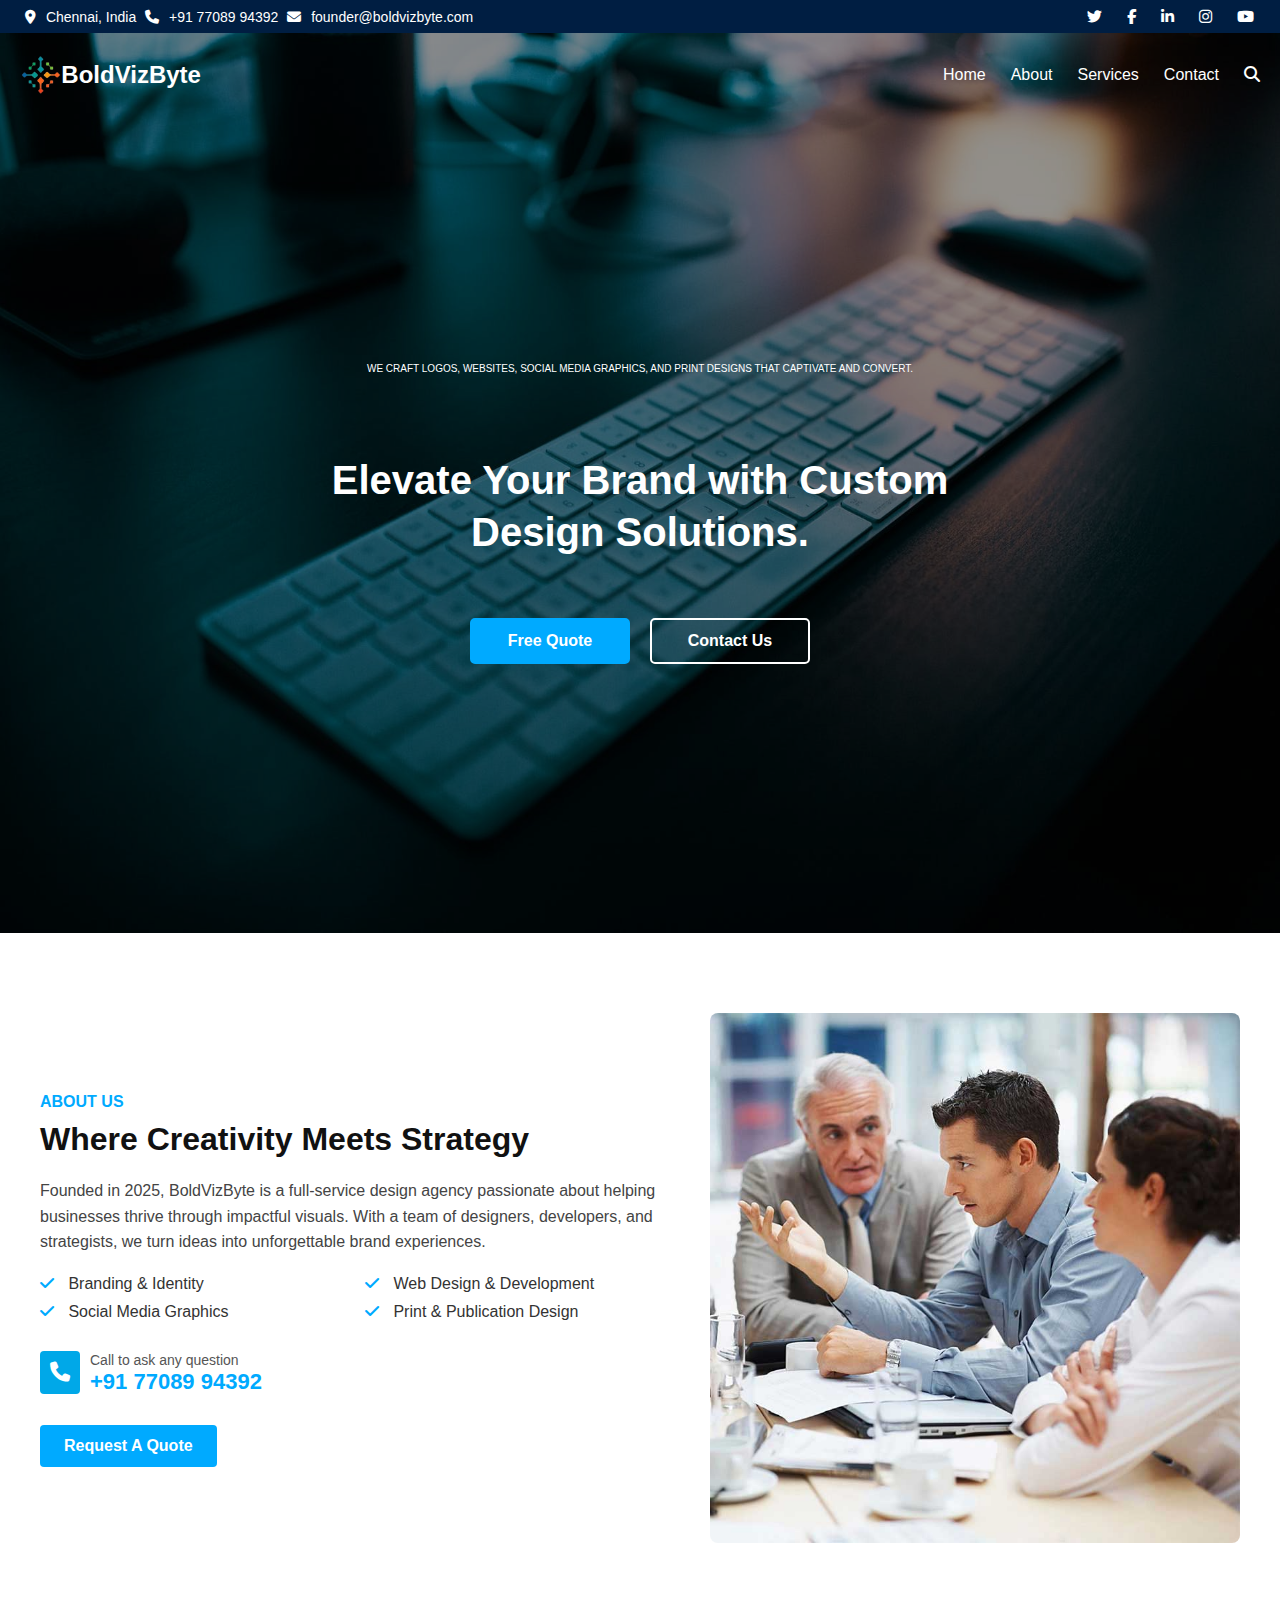
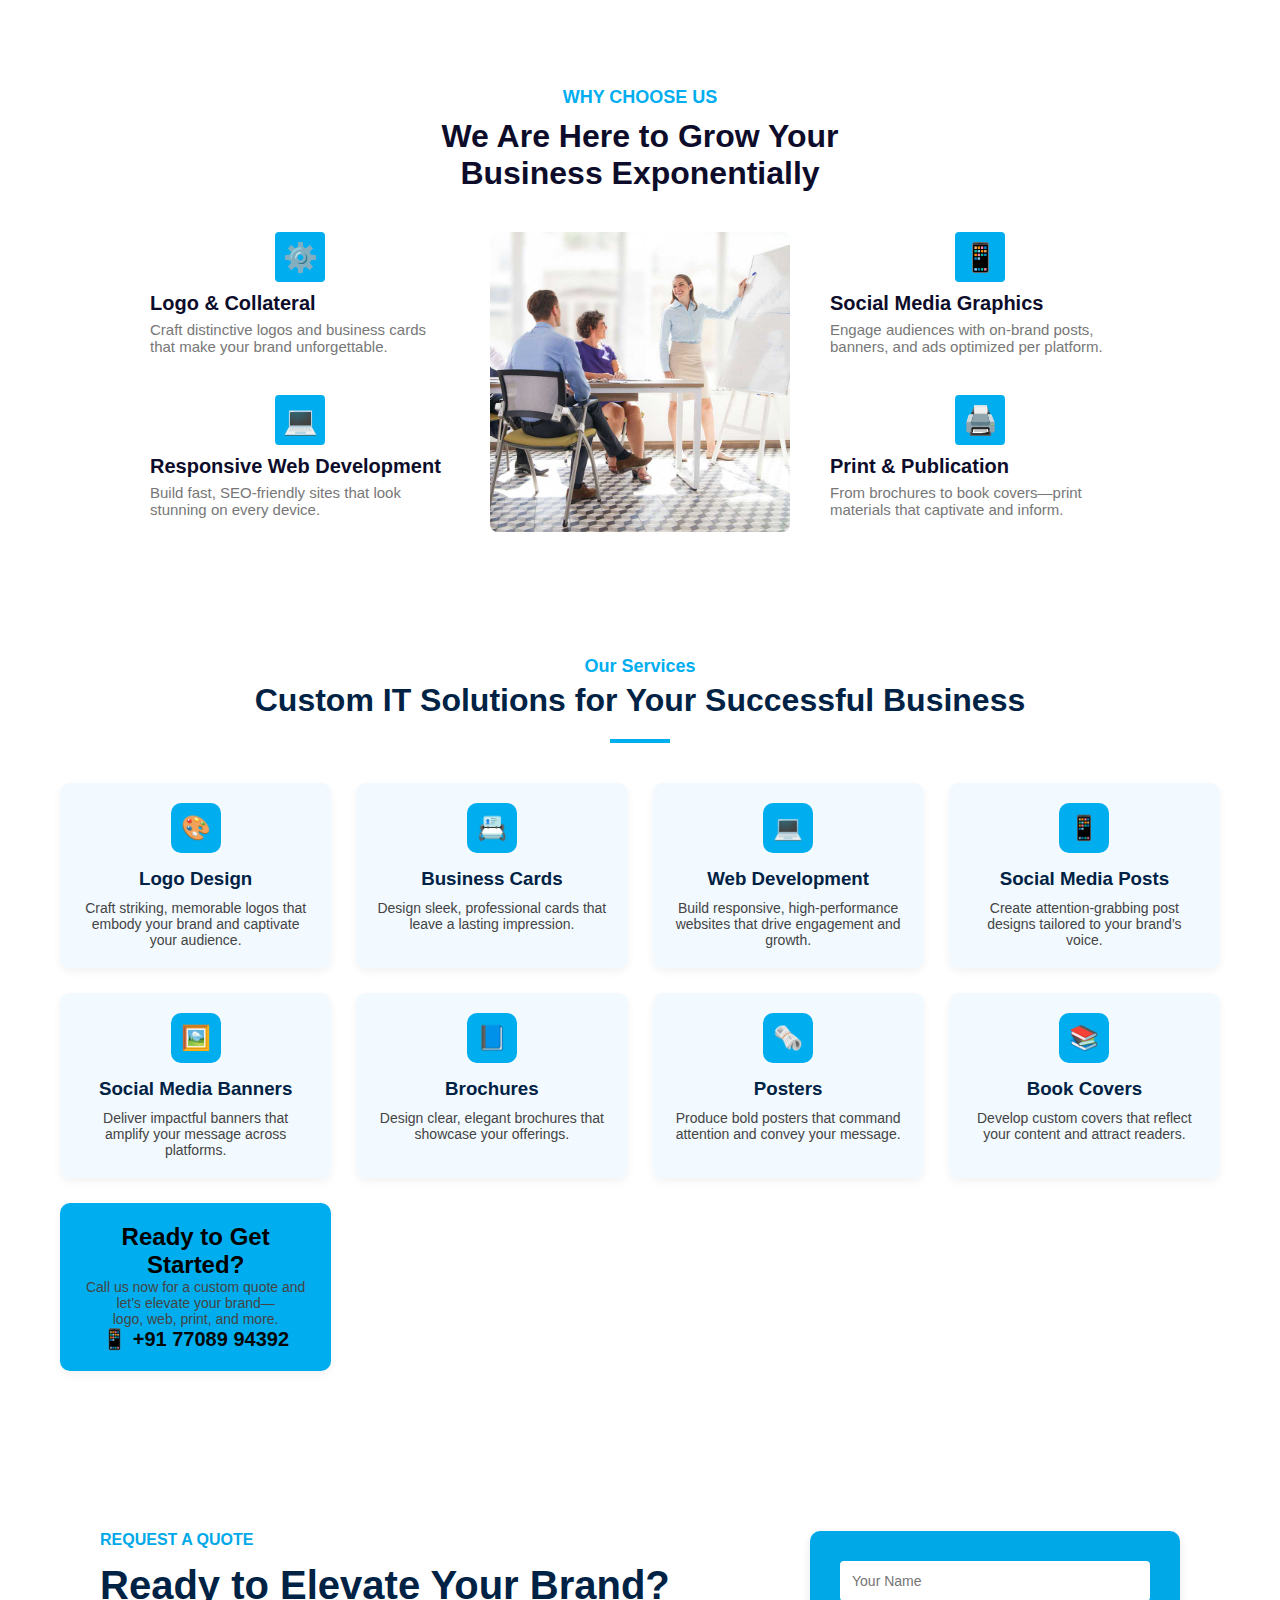
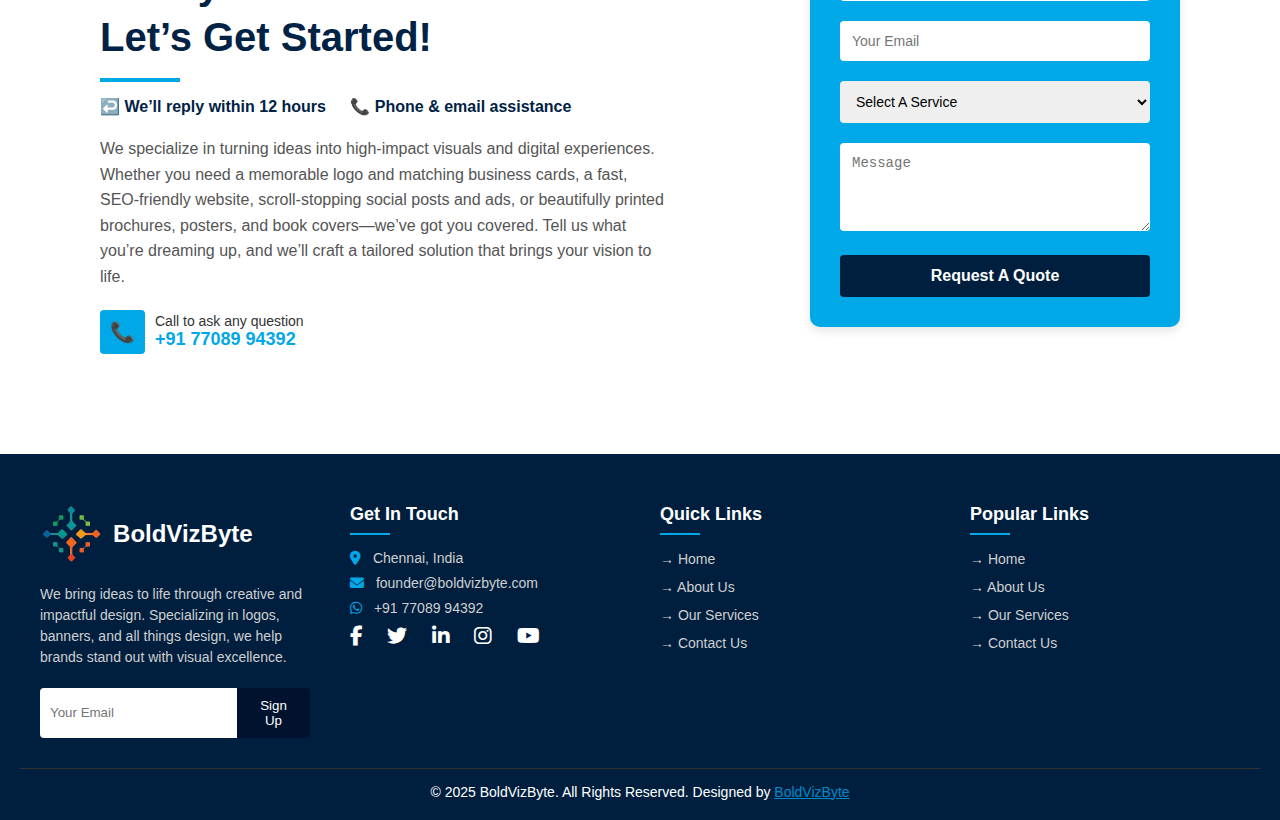
<file: index.html>
<!DOCTYPE html>
<html lang="en">
<head>
  <meta charset="UTF-8" />
  <meta name="viewport" content="width=device-width, initial-scale=1"/>
  <meta name="Description" content="BoldVizByte provides industry-leading services with unmatched reliability and speed.">
  <title>BoldVizByte</title>
  <link href="img/loga.png" rel="icon">
  <!-- ✅ Font Awesome 6.5 (IMPORTANT) -->
  <link
    rel="stylesheet"
    href="https://cdnjs.cloudflare.com/ajax/libs/font-awesome/6.5.0/css/all.min.css"
    integrity="sha512-...your-optional-integrity..."
    crossorigin="anonymous"
    referrerpolicy="no-referrer"/>
  <link rel="stylesheet" href="index.css" />
  <link rel="stylesheet" href="https://cdnjs.cloudflare.com/ajax/libs/font-awesome/6.5.0/css/all.min.css" />
</head>
<body>
   
  <!-- Top Bar -->
  <div class="top-bar">
    <div class="top-left">
      <i class="fas fa-location-dot"></i> Chennai, India
      <i class="fas fa-phone"></i> +91 77089 94392
      <i class="fas fa-envelope"></i> founder@boldvizbyte.com
    </div>
    <div class="top-right">
      <a href="https://x.com/BoldVizByte?t=RuZWxS5YesqXm-O5qP2ucQ&s=08"><i class="fab fa-twitter"></i></a>
      <a href="https://www.facebook.com/share/15r9r3G6kS/"><i class="fab fa-facebook-f"></i></a>
      <a href="https://www.linkedin.com/company/micheal-s-creative-tech/"><i class="fab fa-linkedin-in"></i></a>
      <a href="https://www.instagram.com/boldvizbyte?igsh=MWF0bnNwYmVlbWlucw=="><i class="fab fa-instagram"></i></a>
      <a href="https://youtube.com/@boldvizbyte?si=FScuJ86vWItqKs0m"><i class="fab fa-youtube"></i></a>
    </div>
  </div>
  <!-- Top Bar End -->

  <!-- Navbar -->
<nav class="navbar">
  <div class="logo">
    <img src="img/loga.png" alt="BoldVizByte Logo" />
    <span>BoldVizByte</span>
  </div>

  <div class="hamburger" id="hamburger" onclick="openMenu()">
    <span></span>
    <span></span>
    <span></span>
  </div>

  <div class="nav-links" id="navLinks">
    <div class="close-btn" onclick="closeMenu()">&times;</div>
    <a href="index.html">Home</a>
    <a href="about.html">About</a>
    <a href="service.html">Services</a>
    <a href="contact.html">Contact</a>
    <a href="#"><i class="fas fa-search"></i></a>
  </div>
</nav>
  
<script>
  function openMenu() {
    document.getElementById("navLinks").classList.add("show");
    document.getElementById("hamburger").classList.add("hide");
    // Prevent scrolling when the menu is open
    document.body.style.overflow = "hidden"; 
  }

  function closeMenu() {
    document.getElementById("navLinks").classList.remove("show");
    document.getElementById("hamburger").classList.remove("hide");
    // Re-enable scrolling when the menu is closed
    document.body.style.overflow = "auto"; 
  }
</script>

  <!-- Hero Section -->
  <header class="hero-section">
    <a href="index.html"></a>
    <div class="overlay"></div>
    <div class="hero-content">
      <p>WE CRAFT LOGOS, WEBSITES, SOCIAL MEDIA GRAPHICS, AND PRINT DESIGNS THAT CAPTIVATE AND CONVERT.</p>
      <h1>Elevate Your Brand with Custom Design Solutions.</h1>
      <div class="hero-buttons">
  <a href="quote.html" class="btn custom-btn">Free Quote</a>
  <a href="contact.html" class="btn custom-btn outline">Contact Us</a>
</div>
    </div>
  </header>
  <!--Hero section End-->

  <!--About section-->
  <section id="about" class="about-section">
  <div class="container">
    <div class="about-content">
      <div class="about-text">
        <h4>ABOUT US</h4>
        <h2>Where Creativity Meets Strategy</h2>
        <p>
          Founded in 2025, BoldVizByte is a full-service design agency passionate about helping businesses thrive through impactful visuals. With a team of designers, developers, and strategists, we turn ideas into unforgettable brand experiences.
        </p>
        <ul class="services-list">
          <li><i class="fas fa-check"></i> Branding & Identity</li>
          <li><i class="fas fa-check"></i> Web Design & Development</li>
          <li><i class="fas fa-check"></i> Social Media Graphics</li>
          <li><i class="fas fa-check"></i> Print & Publication Design</li>
        </ul>
        <div class="call-box">
          <div class="phone-icon">
            <i class="fas fa-phone"></i>
          </div>
          <div class="call-text">
            <span>Call to ask any question</span>
            <h3>+91 77089 94392</h3>
          </div>
        </div>
        <a href="quote.html" class="btn primary">Request A Quote</a>
      </div>
      <div class="about-image">
        <img src="img/about.jpg" alt="Team Discussion" />
      </div>
    </div>
  </div>
</section>
<!--About section End-->

<!--Feature section-->
<section class="why-choose-us">
    <h4 class="section-subtitle">WHY CHOOSE US</h4>
    <h1 class="section-title">We Are Here to Grow Your<br>Business Exponentially</h1>
    <div class="services-container">
      <div class="services-left">
        <div class="service-card">
          <div class="icon">⚙️</div>
          <h3>Logo & Collateral</h3>
          <p>Craft distinctive logos and business cards that make your brand unforgettable.</p>
        </div>
        <div class="service-card">
          <div class="icon">💻</div>
          <h3>Responsive Web Development</h3>
          <p>Build fast, SEO-friendly sites that look stunning on every device.</p>
        </div>
      </div>
      <div class="services-image">
        <img src="img/feature.jpg" alt="Team meeting">
      </div>
      <div class="services-right">
        <div class="service-card">
          <div class="icon">📱</div>
          <h3>Social Media Graphics</h3>
          <p>Engage audiences with on-brand posts, banners, and ads optimized per platform.</p>
        </div>
        <div class="service-card">
          <div class="icon">🖨️</div>
          <h3>Print & Publication</h3>
          <p>From brochures to book covers—print materials that captivate and inform.</p>
        </div>
      </div>
    </div>
  </section>
  <!--feature section End-->

  <!--Service section-->
<div class="full-wrapper">
    <h4 class="subtitle">Our Services</h4>
    <h1 class="title">Custom IT Solutions for Your Successful Business</h1>
    <div class="divider"></div>

    <div class="service-grid">
      <div class="service-box">
        <div class="icon">🎨</div>
        <h3>Logo Design</h3>
        <p>Craft striking, memorable logos that embody your brand and captivate your audience.</p>
      </div>
      <!--<div class="service-box">
        <div class="icon">💻</div>
        <h3>Web Development</h3>
        <p>Build responsive, high-performance websites that drive engagement and growth.</p>
      </div>-->
      <div class="service-box">
        <div class="icon">📇</div>
        <h3>Business Cards</h3>
        <p>Design sleek, professional cards that leave a lasting impression.</p>
      </div>
      <!--<div class="service-box">
        <div class="icon">🖨️</div>
        <h3>Print & Publication</h3>
        <p>From brochures to book covers—print materials that captivate and inform.</p>
      </div>-->
      <div class="service-box">
        <div class="icon">💻</div>
        <h3>Web Development</h3>
        <p>Build responsive, high-performance websites that drive engagement and growth.</p>
      </div>
      <div class="service-box">
        <div class="icon">📱</div>
        <h3>Social Media Posts</h3>
        <p>Create attention-grabbing post designs tailored to your brand’s voice.</p>
      </div>
      <div class="service-box">
        <div class="icon">🖼️</div>
        <h3>Social Media Banners</h3>
        <p>Deliver impactful banners that amplify your message across platforms.</p>
      </div>
      <div class="service-box">
        <div class="icon">📘</div>
        <h3>Brochures</h3>
        <p>Design clear, elegant brochures that showcase your offerings.</p>
      </div>
      <div class="service-box">
        <div class="icon">🗞️</div>
        <h3>Posters</h3>
        <p>Produce bold posters that command attention and convey your message.</p>
      </div>
      <div class="service-box">
        <div class="icon">📚</div>
        <h3>Book Covers</h3>
        <p>Develop custom covers that reflect your content and attract readers.</p>
      </div>
      <div class="cta-box">
        <h2>Ready to Get Started?</h2>
        <p>Call us now for a custom quote and let’s elevate your brand—<br>
        logo, web, print, and more.</p>
        <p class="phone">
          <a href="https://wa.me/917708994392" target="_blank">📱 +91 77089 94392</a>
        </p>
      </div>
    </div>
  </div>
  <!--Service section End-->

  <!--quote section-->
<section class="quote-section">
  <div class="quote-left">
    <h4 class="quote-subtitle">REQUEST A QUOTE</h4>
    <h2 class="quote-title">Ready to Elevate Your Brand? Let’s Get Started!</h2>
    <div class="quote-divider"></div>

    <div class="quote-highlights">
      <span>↩️ We’ll reply within 12 hours</span>
      <span>📞 Phone & email assistance</span>
    </div>

    <p class="quote-description">
      We specialize in turning ideas into high-impact visuals and digital experiences. Whether you need a memorable logo and matching business cards, a fast, SEO-friendly website, scroll-stopping social posts and ads, or beautifully printed brochures, posters, and book covers—we’ve got you covered. Tell us what you’re dreaming up, and we’ll craft a tailored solution that brings your vision to life.
    </p>

    <div class="quote-contact">
      <div class="phone-icon">📞</div>
      <div>
        <p>Call to ask any question</p>
        <a href="https://wa.me/917708994392" target="_blank">+91 77089 94392</a>
      </div>
    </div>
  </div>

  <div class="quote-form-box">
    <form class="quote-form">
      <input type="text" placeholder="Your Name" required />
      <input type="email" placeholder="Your Email" required />
      <select required>
        <option value="" disabled selected>Select A Service</option>
        <option>Logo Design</option>
        <option>Business Cards</option>
        <option>Web Development</option>
        <option>Social Media Posts</option>
        <option>Social Media Banners</option>
        <option>Brochures</option>
        <option>Posters</option>
        <option>Book Covers</option>
      </select>
      <textarea rows="4" placeholder="Message" required></textarea>
      <button type="submit">Request A Quote</button>
    </form>
  </div>
</section>
<!--Quote section End-->

<!--Footer Section-->
<footer class="footer">
  <div class="footer-container">
    <!-- Logo & Description -->
    <div class="footer-column">
      <div class="footer-logo">
        <img src="img/loga.png" alt="BoldVizByte Logo" />
      <span>BoldVizByte</span>
      </div>
      <p class="footer-description">
        We bring ideas to life through creative and impactful design. Specializing in logos, banners, and all things design, we help brands stand out with visual excellence.
      </p>
      <div class="footer-subscribe">
        <input type="email" placeholder="Your Email" />
        <button>Sign Up</button>
      </div>
    </div>

    <!-- Get in Touch -->
    <div class="footer-column">
      <h4>Get In Touch</h4>
      <hr />
      <p><i class="fas fa-map-marker-alt"></i> Chennai, India</p>
      <p><i class="fas fa-envelope"></i> founder@boldvizbyte.com</p>
      <p>
        <i class="fab fa-whatsapp"></i>
        <a href="https://wa.me/917708994392" target="_blank">+91 77089 94392</a>
      </p>
      <div class="footer-social">
        <a href="https://www.facebook.com/share/15r9r3G6kS/"><i class="fab fa-facebook-f"></i></a>
        <a href="https://x.com/BoldVizByte?t=RuZWxS5YesqXm-O5qP2ucQ&s=08"><i class="fab fa-twitter"></i></a>
        <a href="https://www.linkedin.com/company/micheal-s-creative-tech/"><i class="fab fa-linkedin-in"></i></a>
        <a href="https://www.instagram.com/boldvizbyte?igsh=MWF0bnNwYmVlbWlucw=="><i class="fab fa-instagram"></i></a>
        <a href="https://youtube.com/@boldvizbyte?si=FScuJ86vWItqKs0m"><i class="fab fa-youtube"></i></a>
      </div>
    </div>

    <!-- Quick Links -->
    <div class="footer-column">
      <h4>Quick Links</h4>
      <hr />
      <ul>
        <li><a href="index.html">→ Home</a></li>
        <li><a href="about.html">→ About Us</a></li>
        <li><a href="service.html">→ Our Services</a></li>
        <li><a href="contact.html">→ Contact Us</a></li>
      </ul>
    </div>

    <!-- Popular Links -->
    <div class="footer-column">
      <h4>Popular Links</h4>
      <hr />
      <ul>
        <li><a href="index.html">→ Home</a></li>
        <li><a href="about.html">→ About Us</a></li>
        <li><a href="service.html">→ Our Services</a></li>
        <li><a href="contact.html">→ Contact Us</a></li>
      </ul>
    </div>
  </div>

  <!-- Copyright -->
  <div class="footer-bottom">
    <p>© 2025 BoldVizByte. All Rights Reserved. Designed by <a href="#">BoldVizByte</a></p>
  </div>
</footer>
<!--Footer Section End-->
</body>
</html>
</file>
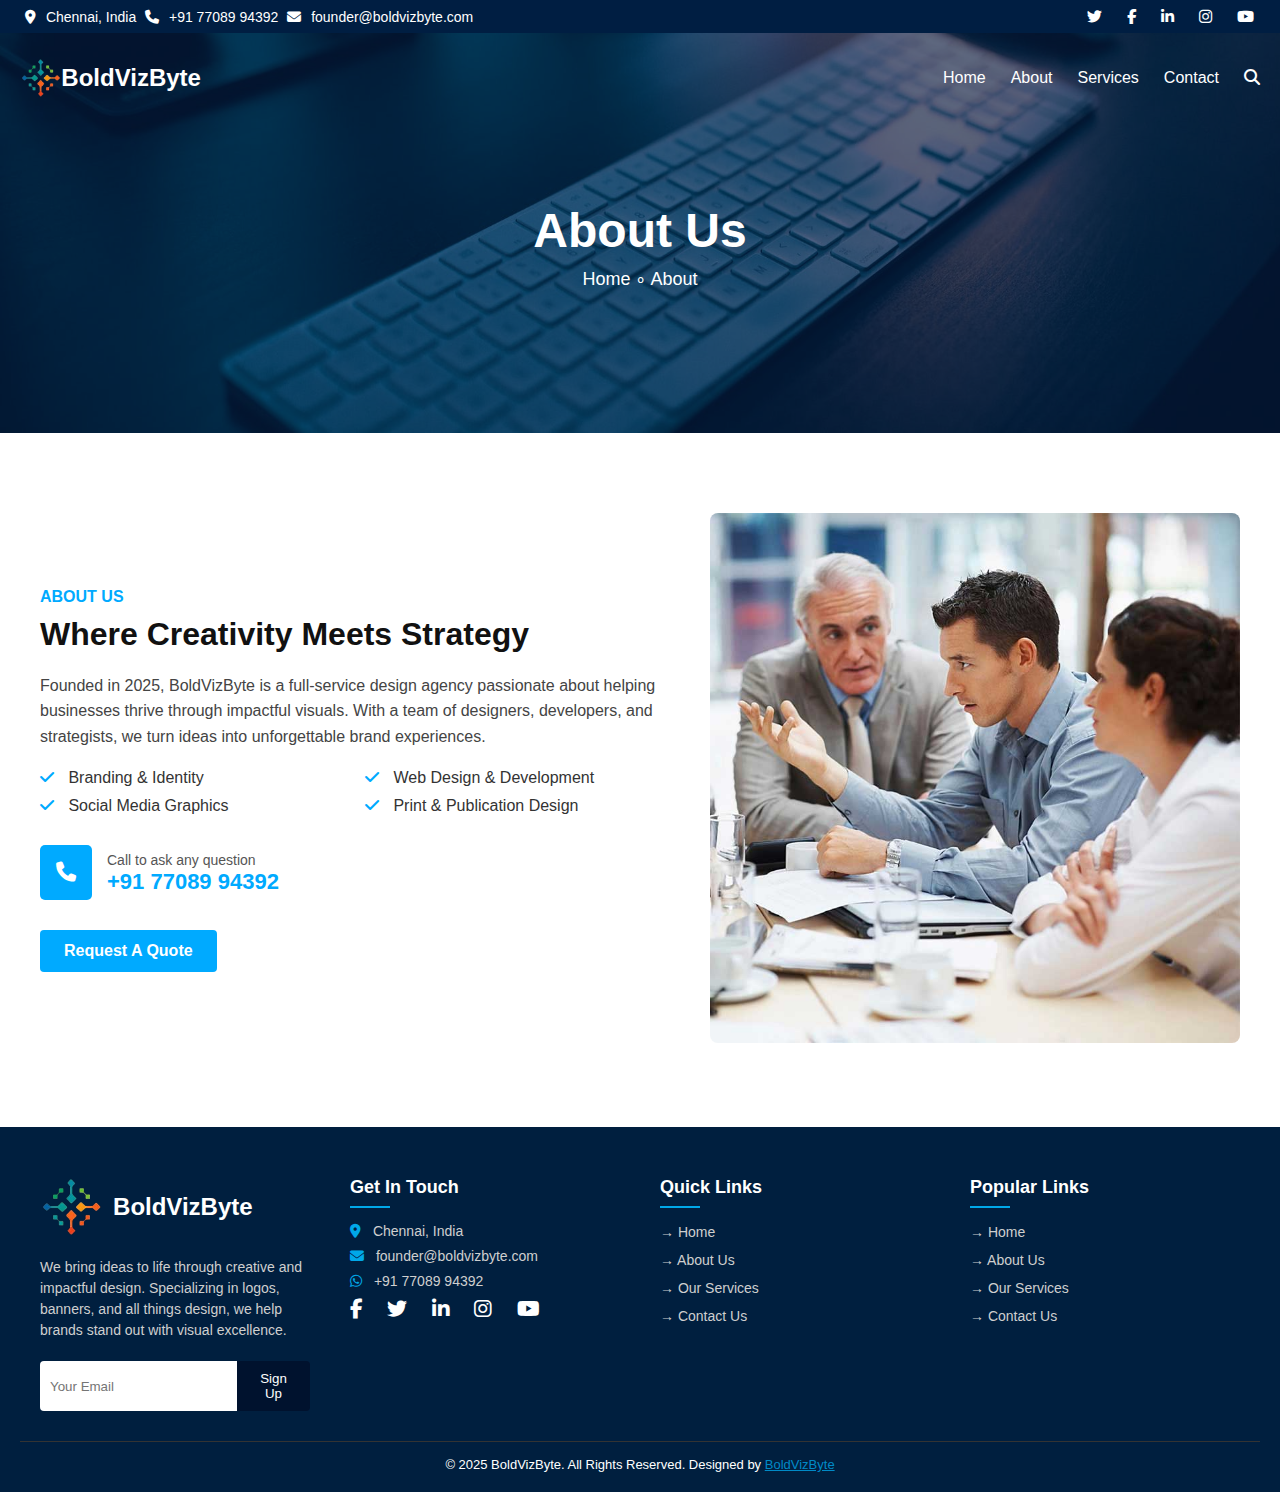
<file: about.html>
<!DOCTYPE html>
<html lang="en">
<head>
  <meta charset="UTF-8" />
  <meta name="viewport" content="width=device-width, initial-scale=1"/>
  <meta name="Description" content="BoldVizByte provides industry-leading services with unmatched reliability and speed.">
  <title>BoldVizByte</title>
  <link href="img/loga.png" rel="icon">
  <link rel="stylesheet" href="about.css" />
  <link rel="stylesheet" href="https://cdnjs.cloudflare.com/ajax/libs/font-awesome/6.4.0/css/all.min.css" />
</head>
<body>

  <div class="top-bar">
  <div class="top-left">
    <i class="fas fa-location-dot"></i> Chennai, India
    <i class="fas fa-phone"></i> +91 77089 94392
    <i class="fas fa-envelope"></i> founder@boldvizbyte.com
  </div>
  <div class="top-right">
    <a href="https://x.com/BoldVizByte?t=RuZWxS5YesqXm-O5qP2ucQ&s=08"><i class="fab fa-twitter"></i></a>
    <a href="https://www.facebook.com/share/15r9r3G6kS/"><i class="fab fa-facebook-f"></i></a>
    <a href="https://www.linkedin.com/company/micheal-s-creative-tech/"><i class="fab fa-linkedin-in"></i></a>
    <a href="https://www.instagram.com/boldvizbyte?igsh=MWF0bnNwYmVlbWincw=="><i class="fab fa-instagram"></i></a>
    <a href="https://youtube.com/@boldvizbyte?si=FScuJ86vWItqKs0m"><i class="fab fa-youtube"></i></a>
  </div>
</div>
<section class="hero">
  <div class="overlay">
    <nav class="navbar">
      <div class="logo">
        <img src="img/loga.png" alt="BoldVizByte Logo" />
        <span>BoldVizByte</span>
      </div>

      <div class="hamburger" id="hamburger" onclick="openMenu()">
        <span></span>
        <span></span>
        <span></span>
      </div>

      <div class="nav-links" id="navLinks">
        <div class="close-btn" onclick="closeMenu()">&times;</div>
        <a href="index.html">Home</a>
        <a href="about.html">About</a>
        <a href="service.html">Services</a>
        <a href="contact.html">Contact</a>
        <a href="#"><i class="fas fa-search"></i></a>
      </div>
    </nav>

    <div class="hero-text">
      <h1>About Us</h1>
      <p>Home <span>∘</span> About</p>
    </div>
  </div>
</section>

<script>
  function openMenu() {
    document.getElementById("navLinks").classList.add("show");
    document.getElementById("hamburger").classList.add("hide"); // Hamburger icon-ஐ மறைக்க
    document.body.style.overflow = "hidden"; // பக்கத்தின் ஸ்க்ரோலை முடக்க
  }

  function closeMenu() {
    document.getElementById("navLinks").classList.remove("show");
    document.getElementById("hamburger").classList.remove("hide"); // Hamburger icon-ஐ காட்ட
    document.body.style.overflow = "auto"; // பக்கத்தின் ஸ்க்ரோலை மீண்டும் இயக்க
  }
</script>

  <!--About section-->
  <section id="about" class="about-section">
  <div class="container">
    <div class="about-content">
      <div class="about-text">
        <h4>ABOUT US</h4>
        <h2>Where Creativity Meets Strategy</h2>
        <p>
          Founded in 2025, BoldVizByte is a full-service design agency passionate about helping businesses thrive through impactful visuals. With a team of designers, developers, and strategists, we turn ideas into unforgettable brand experiences.
        </p>
        <ul class="services-list">
          <li><i class="fas fa-check"></i> Branding & Identity</li>
          <li><i class="fas fa-check"></i> Web Design & Development</li>
          <li><i class="fas fa-check"></i> Social Media Graphics</li>
          <li><i class="fas fa-check"></i> Print & Publication Design</li>
        </ul>
        <div class="call-box">
          <div class="phone-icon">
            <i class="fas fa-phone"></i>
          </div>
          <div class="call-text">
            <span>Call to ask any question</span>
            <h3>+91 77089 94392</h3>
          </div>
        </div>
        <a href="quote.html" class="btn primary">Request A Quote</a>
      </div>
      <div class="about-image">
        <img src="img/about.jpg" alt="Team Discussion" />
      </div>
    </div>
  </div>
</section>
<!--About section End-->

<!--Footer Section-->
<footer class="footer">
  <div class="footer-container">
    <!-- Logo & Description -->
    <div class="footer-column">
      <div class="footer-logo">
        <img src="img/loga.png" alt="BoldVizByte Logo" />
      <span>BoldVizByte</span>
      </div>
      <p class="footer-description">
        We bring ideas to life through creative and impactful design. Specializing in logos, banners, and all things design, we help brands stand out with visual excellence.
      </p>
      <div class="footer-subscribe">
        <input type="email" placeholder="Your Email" />
        <button>Sign Up</button>
      </div>
    </div>

    <!-- Get in Touch -->
    <div class="footer-column">
      <h4>Get In Touch</h4>
      <hr />
      <p><i class="fas fa-map-marker-alt"></i> Chennai, India</p>
      <p><i class="fas fa-envelope"></i> founder@boldvizbyte.com</p>
      <p>
        <i class="fab fa-whatsapp"></i>
        <a href="https://wa.me/917708994392" target="_blank">+91 77089 94392</a>
      </p>
      <div class="footer-social">
        <a href="https://www.facebook.com/share/15r9r3G6kS/"><i class="fab fa-facebook-f"></i></a>
        <a href="https://x.com/BoldVizByte?t=RuZWxS5YesqXm-O5qP2ucQ&s=08"><i class="fab fa-twitter"></i></a>
        <a href="https://www.linkedin.com/company/micheal-s-creative-tech/"><i class="fab fa-linkedin-in"></i></a>
        <a href="https://www.instagram.com/boldvizbyte?igsh=MWF0bnNwYmVlbWlucw=="><i class="fab fa-instagram"></i></a>
        <a href="https://youtube.com/@boldvizbyte?si=FScuJ86vWItqKs0m"><i class="fab fa-youtube"></i></a>
      </div>
    </div>

    <!-- Quick Links -->
    <div class="footer-column">
      <h4>Quick Links</h4>
      <hr />
      <ul>
        <li><a href="index.html">→ Home</a></li>
        <li><a href="about.html">→ About Us</a></li>
        <li><a href="service.html">→ Our Services</a></li>
        <li><a href="contact.html">→ Contact Us</a></li>
      </ul>
    </div>

    <!-- Popular Links -->
    <div class="footer-column">
      <h4>Popular Links</h4>
      <hr />
      <ul>
        <li><a href="index.html">→ Home</a></li>
        <li><a href="about.html">→ About Us</a></li>
        <li><a href="service.html">→ Our Services</a></li>
        <li><a href="contact.html">→ Contact Us</a></li>
      </ul>
    </div>
  </div>

  <!-- Copyright -->
  <div class="footer-bottom">
    <p>© 2025 BoldVizByte. All Rights Reserved. Designed by <a href="#">BoldVizByte</a></p>
  </div>
</footer>
<!--Footer Section End-->
</body>
</html>
</file>
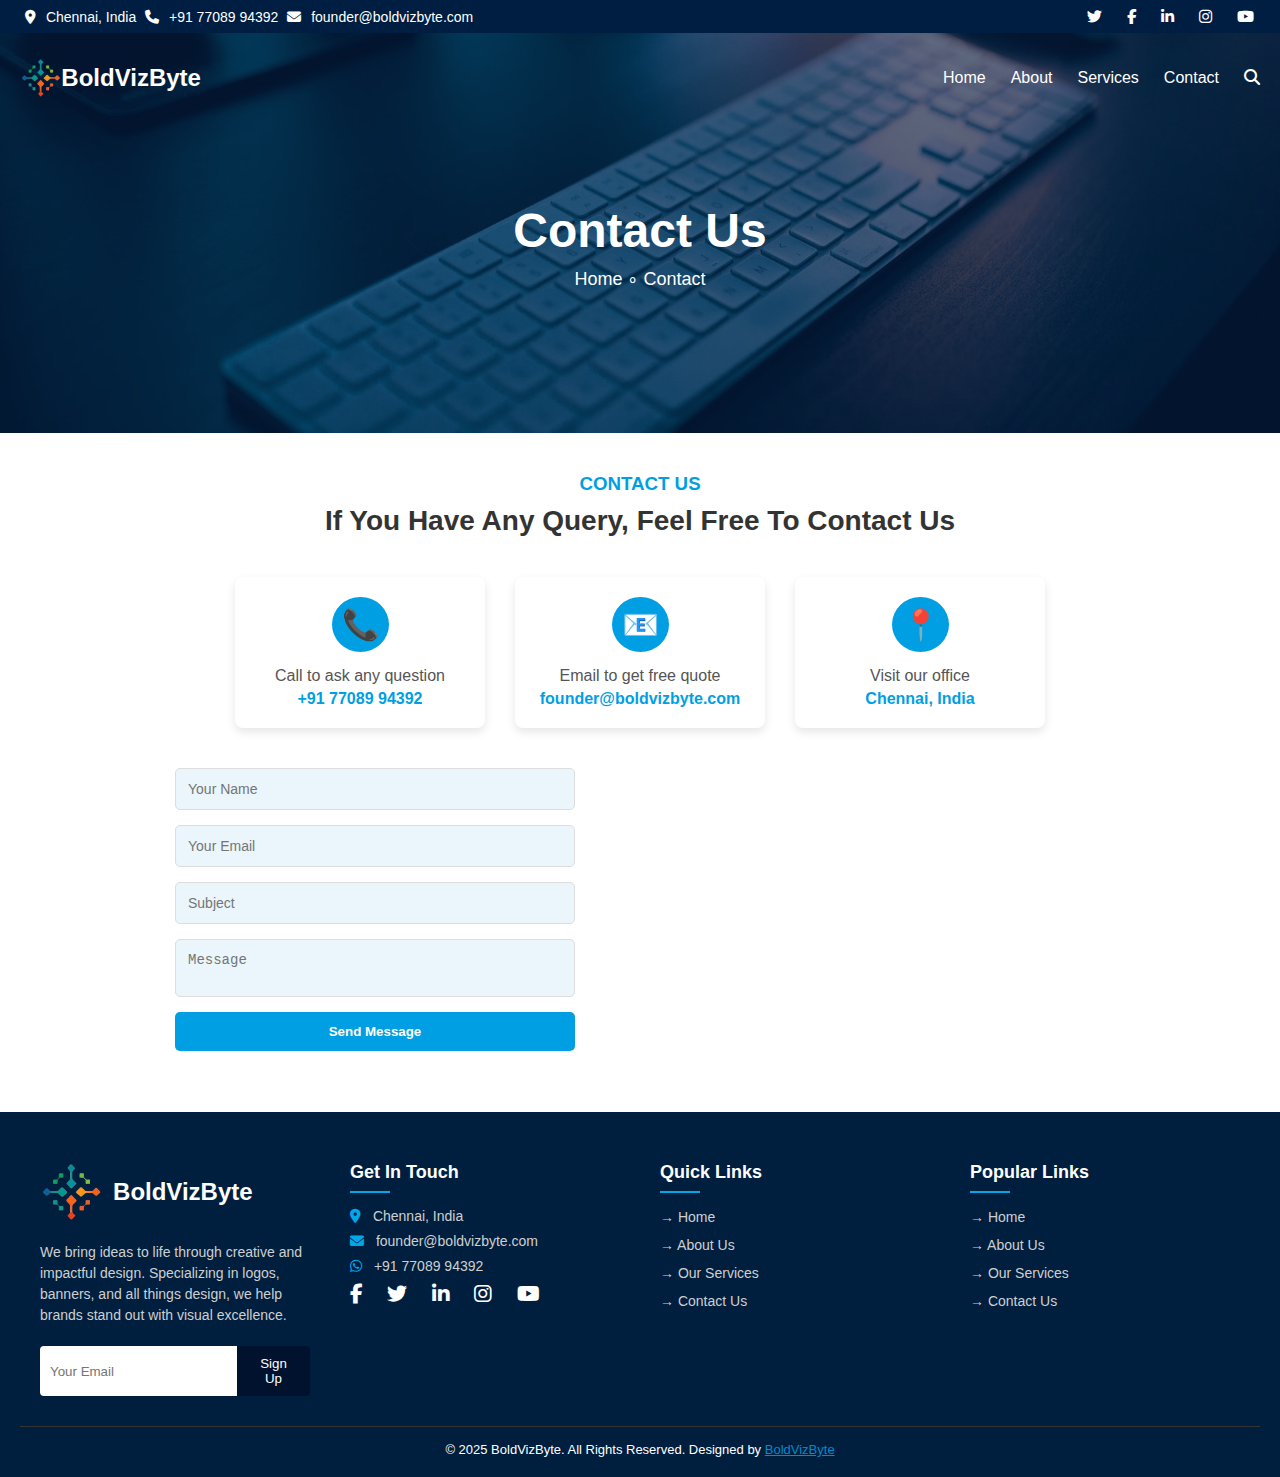
<file: contact.html>
<!DOCTYPE html>
<html lang="en">
<head>
  <meta charset="UTF-8" />
  <meta name="viewport" content="width=device-width, initial-scale=1"/>
  <meta name="Description" content="BoldVizByte provides industry-leading services with unmatched reliability and speed.">
  <title>BoldVizByte</title>
  <link href="img/loga.png" rel="icon">
  <link rel="stylesheet" href="contact.css" />
  <link rel="stylesheet" href="https://cdnjs.cloudflare.com/ajax/libs/font-awesome/6.4.0/css/all.min.css" />
</head>
<body>

  <!-- Top Bar -->
  <div class="top-bar">
  <div class="top-left">
    <i class="fas fa-location-dot"></i> Chennai, India
    <i class="fas fa-phone"></i> +91 77089 94392
    <i class="fas fa-envelope"></i> founder@boldvizbyte.com
  </div>
  <div class="top-right">
    <a href="https://x.com/BoldVizByte?t=RuZWxS5YesqXm-O5qP2ucQ&s=08"><i class="fab fa-twitter"></i></a>
    <a href="https://www.facebook.com/share/15r9r3G6kS/"><i class="fab fa-facebook-f"></i></a>
    <a href="https://www.linkedin.com/company/micheal-s-creative-tech/"><i class="fab fa-linkedin-in"></i></a>
    <a href="https://www.instagram.com/boldvizbyte?igsh=MWF0bnNwYmVlbWincw=="><i class="fab fa-instagram"></i></a>
    <a href="https://youtube.com/@boldvizbyte?si=FScuJ86vWItqKs0m"><i class="fab fa-youtube"></i></a>
  </div>
</div>
<section class="hero">
  <div class="overlay">
    <nav class="navbar">
      <div class="logo">
        <img src="img/loga.png" alt="BoldVizByte Logo" />
        <span>BoldVizByte</span>
      </div>

      <div class="hamburger" id="hamburger" onclick="openMenu()">
        <span></span>
        <span></span>
        <span></span>
      </div>

      <div class="nav-links" id="navLinks">
        <div class="close-btn" onclick="closeMenu()">&times;</div>
        <a href="index.html">Home</a>
        <a href="about.html">About</a>
        <a href="service.html">Services</a>
        <a href="contact.html">Contact</a>
        <a href="#"><i class="fas fa-search"></i></a>
      </div>
    </nav>

    <div class="hero-text">
      <h1>Contact Us</h1>
      <p>Home <span>∘</span> Contact</p>
    </div>
  </div>
</section>

<script>
  function openMenu() {
    document.getElementById("navLinks").classList.add("show");
    document.getElementById("hamburger").classList.add("hide"); 
    document.body.style.overflow = "hidden"; 
  }

  function closeMenu() {
    document.getElementById("navLinks").classList.remove("show");
    document.getElementById("hamburger").classList.remove("hide"); 
    document.body.style.overflow = "auto"; 
  }
</script>

  <!--Contact Section-->
  <section class="contact-section">
    <h3>CONTACT US</h3>
    <h1>If You Have Any Query, Feel Free To Contact Us</h1>
    
    <div class="contact-cards">
      <div class="card">
        <div class="icon">📞</div>
        <p>Call to ask any question</p>
        <a href="tel:917708994392">+91 77089 94392</a>
      </div>
      <div class="card">
        <div class="icon">📧</div>
        <p>Email to get free quote</p>
        <a href="mailto:founder@boldvizbyte.com">founder@boldvizbyte.com</a>
      </div>
      <div class="card">
        <div class="icon">📍</div>
        <p>Visit our office</p>
        <a href="https://www.google.com/maps/place/Chennai,+Tamil+Nadu" target="_blank">Chennai, India</a>
      </div>
    </div>

    <div class="form-map-container">
      
<form id="contactForm" class="contact-form">
  <input type="text" id="name" name="name" placeholder="Your Name" required />
  <input type="email" id="email" name="email" placeholder="Your Email" required />
  <input type="text" id="subject" name="subject" placeholder="Subject" required />
  <textarea id="message" name="message" placeholder="Message" required></textarea>
  <button type="submit">Send Message</button>
</form>

<script>
  document.getElementById("contactForm").addEventListener("submit", async function (e) {
    e.preventDefault();
    
    const data = {
      name: document.getElementById("name").value,
      email: document.getElementById("email").value,
      subject: document.getElementById("subject").value,
      message: document.getElementById("message").value,
    };

    const res = await fetch("/api/contact", {
      method: "POST",
      headers: { "Content-Type": "application/json" },
      body: JSON.stringify(data),
    });

    const result = await res.json();
    alert(result.message || "Something went wrong");
  });
</script>


      <div class="map">
        <iframe
          src="https://www.google.com/maps/embed?pb=!1m18!1m12!1m3!1d3890.093961057664!2d80.22096637459746!3d13.082680512349666!2m3!1f0!2f0!3f0!3m2!1i1024!2i768!4f13.1!3m3!1m2!1s0x3a5265d47f7b0cbf%3A0x83e7d86be1b70896!2sChennai%2C%20Tamil%20Nadu!5e0!3m2!1sen!2sin!4v1717339540839!5m2!1sen!2sin"
          width="100%" height="300" style="border:0;" allowfullscreen="" loading="lazy"
          referrerpolicy="no-referrer-when-downgrade">
        </iframe>
      </div>
    </div>
  </section>

<!--Contact Section End-->

  <!--Footer Section-->
<footer class="footer">
  <div class="footer-container">
    <!-- Logo & Description -->
    <div class="footer-column">
      <div class="footer-logo">
        <img src="img/loga.png" alt="BoldVizByte Logo" />
      <span>BoldVizByte</span>
      </div>
      <p class="footer-description">
        We bring ideas to life through creative and impactful design. Specializing in logos, banners, and all things design, we help brands stand out with visual excellence.
      </p>
      <div class="footer-subscribe">
        <input type="email" placeholder="Your Email" />
        <button>Sign Up</button>
      </div>
    </div>

    <!-- Get in Touch -->
    <div class="footer-column">
      <h4>Get In Touch</h4>
      <hr />
      <p><i class="fas fa-map-marker-alt"></i> Chennai, India</p>
      <p><i class="fas fa-envelope"></i> founder@boldvizbyte.com</p>
      <p>
        <i class="fab fa-whatsapp"></i>
        <a href="https://wa.me/917708994392" target="_blank">+91 77089 94392</a>
      </p>
      <div class="footer-social">
        <a href="https://www.facebook.com/share/15r9r3G6kS/"><i class="fab fa-facebook-f"></i></a>
        <a href="https://x.com/BoldVizByte?t=RuZWxS5YesqXm-O5qP2ucQ&s=08"><i class="fab fa-twitter"></i></a>
        <a href="https://www.linkedin.com/company/micheal-s-creative-tech/"><i class="fab fa-linkedin-in"></i></a>
        <a href="https://www.instagram.com/boldvizbyte?igsh=MWF0bnNwYmVlbWlucw=="><i class="fab fa-instagram"></i></a>
        <a href="https://youtube.com/@boldvizbyte?si=FScuJ86vWItqKs0m"><i class="fab fa-youtube"></i></a>
      </div>
    </div>

    <!-- Quick Links -->
    <div class="footer-column">
      <h4>Quick Links</h4>
      <hr />
      <ul>
        <li><a href="index.html">→ Home</a></li>
        <li><a href="about.html">→ About Us</a></li>
        <li><a href="service.html">→ Our Services</a></li>
        <li><a href="contact.html">→ Contact Us</a></li>
      </ul>
    </div>

    <!-- Popular Links -->
    <div class="footer-column">
      <h4>Popular Links</h4>
      <hr />
      <ul>
        <li><a href="index.html">→ Home</a></li>
        <li><a href="about.html">→ About Us</a></li>
        <li><a href="service.html">→ Our Services</a></li>
        <li><a href="contact.html">→ Contact Us</a></li>
      </ul>
    </div>
  </div>

  <!-- Copyright -->
  <div class="footer-bottom">
    <p>© 2025 BoldVizByte. All Rights Reserved. Designed by <a href="#">BoldVizByte</a></p>
  </div>
</footer>
<!--Footer Section End-->
</body>
</html>
</file>
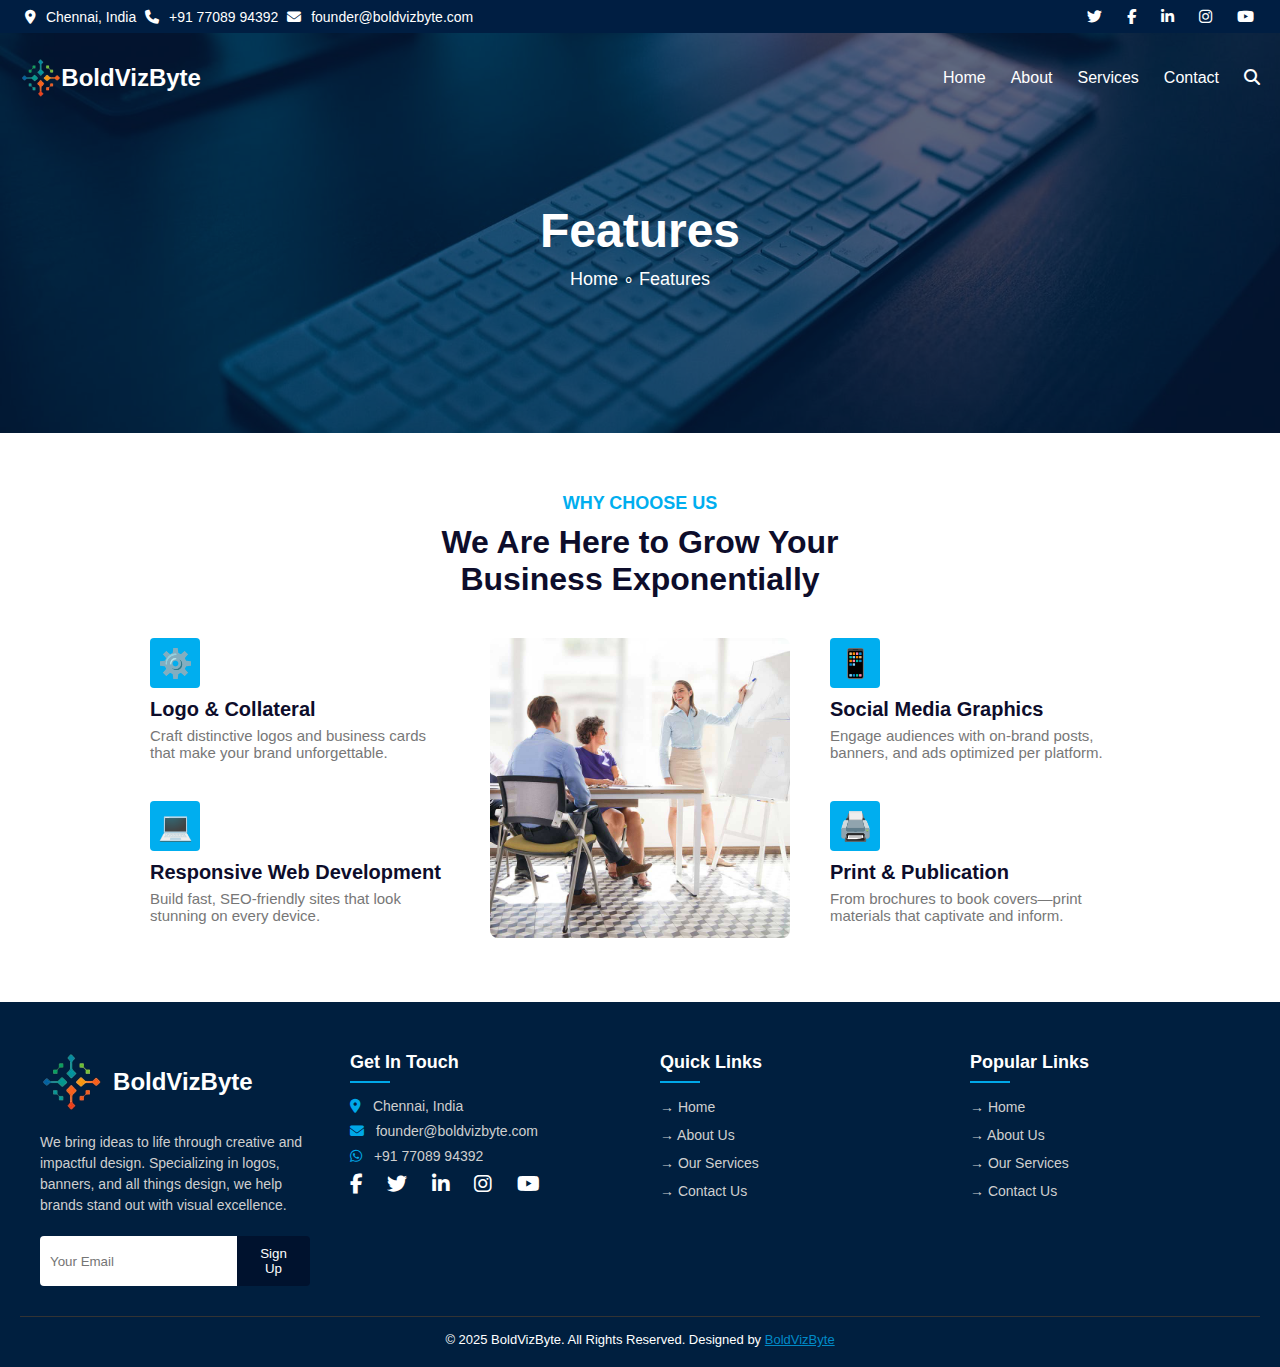
<file: feature.html>
<!DOCTYPE html>
<html lang="en">
<head>
  <meta charset="UTF-8" />
  <meta name="viewport" content="width=device-width, initial-scale=1"/>
  <meta name="Description" content="BoldVizByte provides industry-leading services with unmatched reliability and speed.">
  <title>BoldVizByte</title>
  <link href="img/loga.png" rel="icon">
  <link rel="stylesheet" href="feature.css" />
  <link rel="stylesheet" href="https://cdnjs.cloudflare.com/ajax/libs/font-awesome/6.4.0/css/all.min.css" />
</head>
<body>

  <!-- Top Bar -->
  <div class="top-bar">
  <div class="top-left">
    <i class="fas fa-location-dot"></i> Chennai, India
    <i class="fas fa-phone"></i> +91 77089 94392
    <i class="fas fa-envelope"></i> founder@boldvizbyte.com
  </div>
  <div class="top-right">
    <a href="https://x.com/BoldVizByte?t=RuZWxS5YesqXm-O5qP2ucQ&s=08"><i class="fab fa-twitter"></i></a>
    <a href="https://www.facebook.com/share/15r9r3G6kS/"><i class="fab fa-facebook-f"></i></a>
    <a href="https://www.linkedin.com/company/micheal-s-creative-tech/"><i class="fab fa-linkedin-in"></i></a>
    <a href="https://www.instagram.com/boldvizbyte?igsh=MWF0bnNwYmVlbWincw=="><i class="fab fa-instagram"></i></a>
    <a href="https://youtube.com/@boldvizbyte?si=FScuJ86vWItqKs0m"><i class="fab fa-youtube"></i></a>
  </div>
</div>
<section class="hero">
  <div class="overlay">
    <nav class="navbar">
      <div class="logo">
        <img src="img/loga.png" alt="BoldVizByte Logo" />
        <span>BoldVizByte</span>
      </div>

      <div class="hamburger" id="hamburger" onclick="openMenu()">
        <span></span>
        <span></span>
        <span></span>
      </div>

      <div class="nav-links" id="navLinks">
        <div class="close-btn" onclick="closeMenu()">&times;</div>
        <a href="index.html">Home</a>
        <a href="about.html">About</a>
        <a href="service.html">Services</a>
        <a href="contact.html">Contact</a>
        <a href="#"><i class="fas fa-search"></i></a>
      </div>
    </nav>

    <div class="hero-text">
      <h1>Features</h1>
      <p>Home <span>∘</span> Features</p>
    </div>
  </div>
</section>

<script>
  function openMenu() {
    document.getElementById("navLinks").classList.add("show");
    document.getElementById("hamburger").classList.add("hide"); // Hamburger icon-ஐ மறைக்க
    document.body.style.overflow = "hidden"; // பக்கத்தின் ஸ்க்ரோலை முடக்க
  }

  function closeMenu() {
    document.getElementById("navLinks").classList.remove("show");
    document.getElementById("hamburger").classList.remove("hide"); // Hamburger icon-ஐ காட்ட
    document.body.style.overflow = "auto"; // பக்கத்தின் ஸ்க்ரோலை மீண்டும் இயக்க
  }
</script>

  <!--Feature section-->
<section class="why-choose-us">
    <h4 class="section-subtitle">WHY CHOOSE US</h4>
    <h1 class="section-title">We Are Here to Grow Your<br>Business Exponentially</h1>
    <div class="services-container">
      <div class="services-left">
        <div class="service-card">
          <div class="icon">⚙️</div>
          <h3>Logo & Collateral</h3>
          <p>Craft distinctive logos and business cards that make your brand unforgettable.</p>
        </div>
        <div class="service-card">
          <div class="icon">💻</div>
          <h3>Responsive Web Development</h3>
          <p>Build fast, SEO-friendly sites that look stunning on every device.</p>
        </div>
      </div>
      <div class="services-image">
        <img src="img/feature.jpg" alt="Team meeting">
      </div>
      <div class="services-right">
        <div class="service-card">
          <div class="icon">📱</div>
          <h3>Social Media Graphics</h3>
          <p>Engage audiences with on-brand posts, banners, and ads optimized per platform.</p>
        </div>
        <div class="service-card">
          <div class="icon">🖨️</div>
          <h3>Print & Publication</h3>
          <p>From brochures to book covers—print materials that captivate and inform.</p>
        </div>
      </div>
    </div>
  </section>
  <!--feature section End-->

  <!--Footer Section-->
<footer class="footer">
  <div class="footer-container">
    <!-- Logo & Description -->
    <div class="footer-column">
      <div class="footer-logo">
        <img src="img/loga.png" alt="BoldVizByte Logo" />
      <span>BoldVizByte</span>
      </div>
      <p class="footer-description">
        We bring ideas to life through creative and impactful design. Specializing in logos, banners, and all things design, we help brands stand out with visual excellence.
      </p>
      <div class="footer-subscribe">
        <input type="email" placeholder="Your Email" />
        <button>Sign Up</button>
      </div>
    </div>

    <!-- Get in Touch -->
    <div class="footer-column">
      <h4>Get In Touch</h4>
      <hr />
      <p><i class="fas fa-map-marker-alt"></i> Chennai, India</p>
      <p><i class="fas fa-envelope"></i> founder@boldvizbyte.com</p>
      <p>
        <i class="fab fa-whatsapp"></i>
        <a href="https://wa.me/917708994392" target="_blank">+91 77089 94392</a>
      </p>
      <div class="footer-social">
        <a href="https://www.facebook.com/share/15r9r3G6kS/"><i class="fab fa-facebook-f"></i></a>
        <a href="https://x.com/BoldVizByte?t=RuZWxS5YesqXm-O5qP2ucQ&s=08"><i class="fab fa-twitter"></i></a>
        <a href="https://www.linkedin.com/company/micheal-s-creative-tech/"><i class="fab fa-linkedin-in"></i></a>
        <a href="https://www.instagram.com/boldvizbyte?igsh=MWF0bnNwYmVlbWlucw=="><i class="fab fa-instagram"></i></a>
        <a href="https://youtube.com/@boldvizbyte?si=FScuJ86vWItqKs0m"><i class="fab fa-youtube"></i></a>
      </div>
    </div>

    <!-- Quick Links -->
    <div class="footer-column">
      <h4>Quick Links</h4>
      <hr />
      <ul>
        <li><a href="index.html">→ Home</a></li>
        <li><a href="about.html">→ About Us</a></li>
        <li><a href="service.html">→ Our Services</a></li>
        <li><a href="contact.html">→ Contact Us</a></li>
      </ul>
    </div>

    <!-- Popular Links -->
    <div class="footer-column">
      <h4>Popular Links</h4>
      <hr />
      <ul>
        <li><a href="index.html">→ Home</a></li>
        <li><a href="about.html">→ About Us</a></li>
        <li><a href="service.html">→ Our Services</a></li>
        <li><a href="contact.html">→ Contact Us</a></li>
      </ul>
    </div>
  </div>

  <!-- Copyright -->
  <div class="footer-bottom">
    <p>© 2025 BoldVizByte. All Rights Reserved. Designed by <a href="#">BoldVizByte</a></p>
  </div>
</footer>
<!--Footer Section End-->
</body>
</html>
</file>
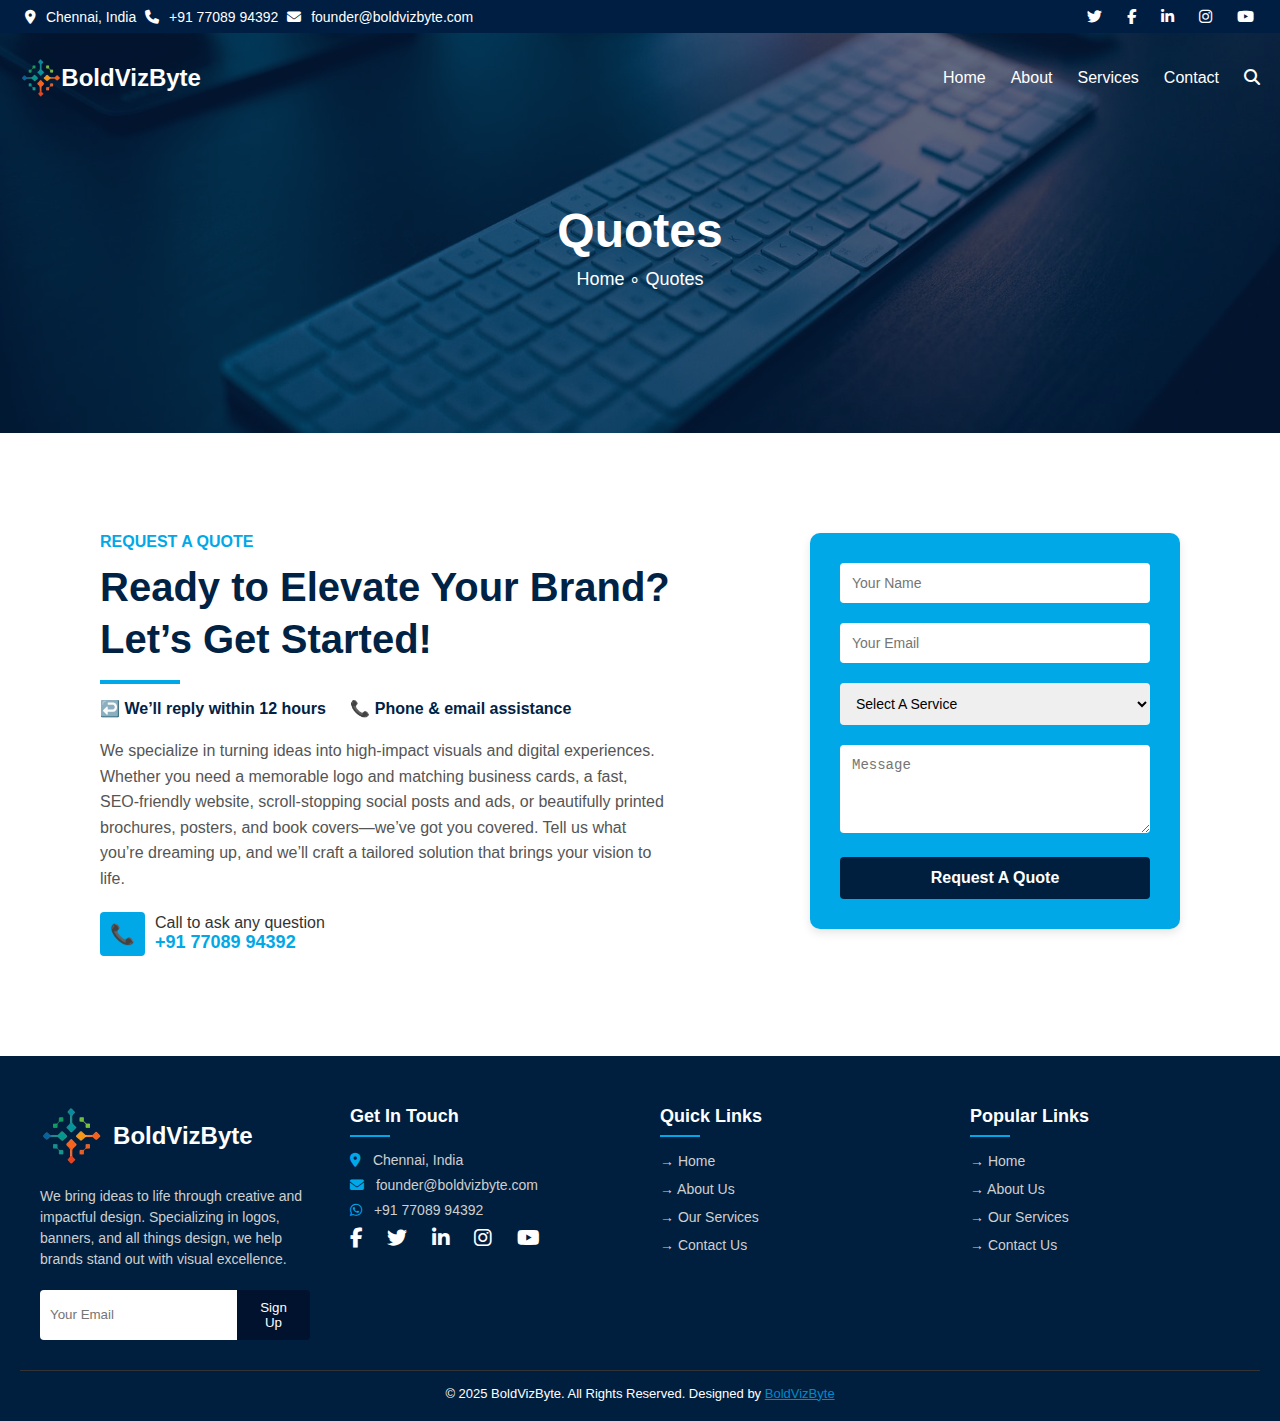
<file: quote.html>
<!DOCTYPE html>
<html lang="en">
<head>
  <meta charset="UTF-8" />
  <meta name="viewport" content="width=device-width, initial-scale=1"/>
  <meta name="Description" content="BoldVizByte provides industry-leading services with unmatched reliability and speed.">
  <title>BoldVizByte</title>
  <link href="img/loga.png" rel="icon">
  <link rel="stylesheet" href="quote.css" />
  <link rel="stylesheet" href="https://cdnjs.cloudflare.com/ajax/libs/font-awesome/6.4.0/css/all.min.css" />
</head>
<body>

  <!-- Top Bar -->
  <div class="top-bar">
  <div class="top-left">
    <i class="fas fa-location-dot"></i> Chennai, India
    <i class="fas fa-phone"></i> +91 77089 94392
    <i class="fas fa-envelope"></i> founder@boldvizbyte.com
  </div>
  <div class="top-right">
    <a href="https://x.com/BoldVizByte?t=RuZWxS5YesqXm-O5qP2ucQ&s=08"><i class="fab fa-twitter"></i></a>
    <a href="https://www.facebook.com/share/15r9r3G6kS/"><i class="fab fa-facebook-f"></i></a>
    <a href="https://www.linkedin.com/company/micheal-s-creative-tech/"><i class="fab fa-linkedin-in"></i></a>
    <a href="https://www.instagram.com/boldvizbyte?igsh=MWF0bnNwYmVlbWincw=="><i class="fab fa-instagram"></i></a>
    <a href="https://youtube.com/@boldvizbyte?si=FScuJ86vWItqKs0m"><i class="fab fa-youtube"></i></a>
  </div>
</div>
<section class="hero">
  <div class="overlay">
    <nav class="navbar">
      <div class="logo">
        <img src="img/loga.png" alt="BoldVizByte Logo" />
        <span>BoldVizByte</span>
      </div>

      <div class="hamburger" id="hamburger" onclick="openMenu()">
        <span></span>
        <span></span>
        <span></span>
      </div>

      <div class="nav-links" id="navLinks">
        <div class="close-btn" onclick="closeMenu()">&times;</div>
        <a href="index.html">Home</a>
        <a href="about.html">About</a>
        <a href="service.html">Services</a>
        <a href="contact.html">Contact</a>
        <a href="#"><i class="fas fa-search"></i></a>
      </div>
    </nav>

    <div class="hero-text">
      <h1>Quotes</h1>
      <p>Home <span>∘</span> Quotes</p>
    </div>
  </div>
</section>

<script>
  function openMenu() {
    document.getElementById("navLinks").classList.add("show");
    document.getElementById("hamburger").classList.add("hide"); // Hamburger icon-ஐ மறைக்க
    document.body.style.overflow = "hidden"; // பக்கத்தின் ஸ்க்ரோலை முடக்க
  }

  function closeMenu() {
    document.getElementById("navLinks").classList.remove("show");
    document.getElementById("hamburger").classList.remove("hide"); // Hamburger icon-ஐ காட்ட
    document.body.style.overflow = "auto"; // பக்கத்தின் ஸ்க்ரோலை மீண்டும் இயக்க
  }
</script>

  <!--quote section-->
<section class="quote-section">
  <div class="quote-left">
    <h4 class="quote-subtitle">REQUEST A QUOTE</h4>
    <h2 class="quote-title">Ready to Elevate Your Brand?<br>Let’s Get Started!</h2>
    <div class="quote-divider"></div>

    <div class="quote-highlights">
      <span>↩️ We’ll reply within 12 hours</span>
      <span>📞 Phone & email assistance</span>
    </div>

    <p class="quote-description">
      We specialize in turning ideas into high-impact visuals and digital experiences. Whether you need a memorable logo and matching business cards, a fast, SEO-friendly website, scroll-stopping social posts and ads, or beautifully printed brochures, posters, and book covers—we’ve got you covered. Tell us what you’re dreaming up, and we’ll craft a tailored solution that brings your vision to life.
    </p>

    <div class="quote-contact">
      <div class="phone-icon">📞</div>
      <div>
        <p>Call to ask any question</p>
        <a href="https://wa.me/917708994392" target="_blank">+91 77089 94392</a>
      </div>
    </div>
  </div>

  <div class="quote-form-box">
    <form class="quote-form">
      <input type="text" placeholder="Your Name" required />
      <input type="email" placeholder="Your Email" required />
      <select required>
        <option value="" disabled selected>Select A Service</option>
        <option>Logo Design</option>
        <option>Business Cards</option>
        <option>Web Development</option>
        <option>Social Media Posts</option>
        <option>Social Media Banners</option>
        <option>Brochures</option>
        <option>Posters</option>
        <option>Book Covers</option>
      </select>
      <textarea rows="4" placeholder="Message" required></textarea>
      <button type="submit">Request A Quote</button>
    </form>
  </div>
</section>
<!--Quote section End-->

<!--Footer Section-->
<footer class="footer">
  <div class="footer-container">
    <!-- Logo & Description -->
    <div class="footer-column">
      <div class="footer-logo">
        <img src="img/loga.png" alt="BoldVizByte Logo" />
      <span>BoldVizByte</span>
      </div>
      <p class="footer-description">
        We bring ideas to life through creative and impactful design. Specializing in logos, banners, and all things design, we help brands stand out with visual excellence.
      </p>
      <div class="footer-subscribe">
        <input type="email" placeholder="Your Email" />
        <button>Sign Up</button>
      </div>
    </div>

    <!-- Get in Touch -->
    <div class="footer-column">
      <h4>Get In Touch</h4>
      <hr />
      <p><i class="fas fa-map-marker-alt"></i> Chennai, India</p>
      <p><i class="fas fa-envelope"></i> founder@boldvizbyte.com</p>
      <p>
        <i class="fab fa-whatsapp"></i>
        <a href="https://wa.me/7708994392" target="_blank">+91 77089 94392</a>
      </p>
      <div class="footer-social">
        <a href="https://www.facebook.com/share/15r9r3G6kS/"><i class="fab fa-facebook-f"></i></a>
        <a href="https://x.com/BoldVizByte?t=RuZWxS5YesqXm-O5qP2ucQ&s=08"><i class="fab fa-twitter"></i></a>
        <a href="https://www.linkedin.com/company/micheal-s-creative-tech/"><i class="fab fa-linkedin-in"></i></a>
        <a href="https://www.instagram.com/boldvizbyte?igsh=MWF0bnNwYmVlbWlucw=="><i class="fab fa-instagram"></i></a>
        <a href="https://youtube.com/@boldvizbyte?si=FScuJ86vWItqKs0m"><i class="fab fa-youtube"></i></a>
      </div>
    </div>

    <!-- Quick Links -->
    <div class="footer-column">
      <h4>Quick Links</h4>
      <hr />
      <ul>
        <li><a href="index.html">→ Home</a></li>
        <li><a href="about.html">→ About Us</a></li>
        <li><a href="service.html">→ Our Services</a></li>
        <li><a href="contact.html">→ Contact Us</a></li>
      </ul>
    </div>

    <!-- Popular Links -->
    <div class="footer-column">
      <h4>Popular Links</h4>
      <hr />
      <ul>
        <li><a href="index.html">→ Home</a></li>
        <li><a href="about.html">→ About Us</a></li>
        <li><a href="service.html">→ Our Services</a></li>
        <li><a href="contact.html">→ Contact Us</a></li>
      </ul>
    </div>
  </div>

  <!-- Copyright -->
  <div class="footer-bottom">
    <p>© 2025 BoldVizByte. All Rights Reserved. Designed by <a href="#">BoldVizByte</a></p>
  </div>
</footer>
<!--Footer Section End-->
</body>
</html>
</file>
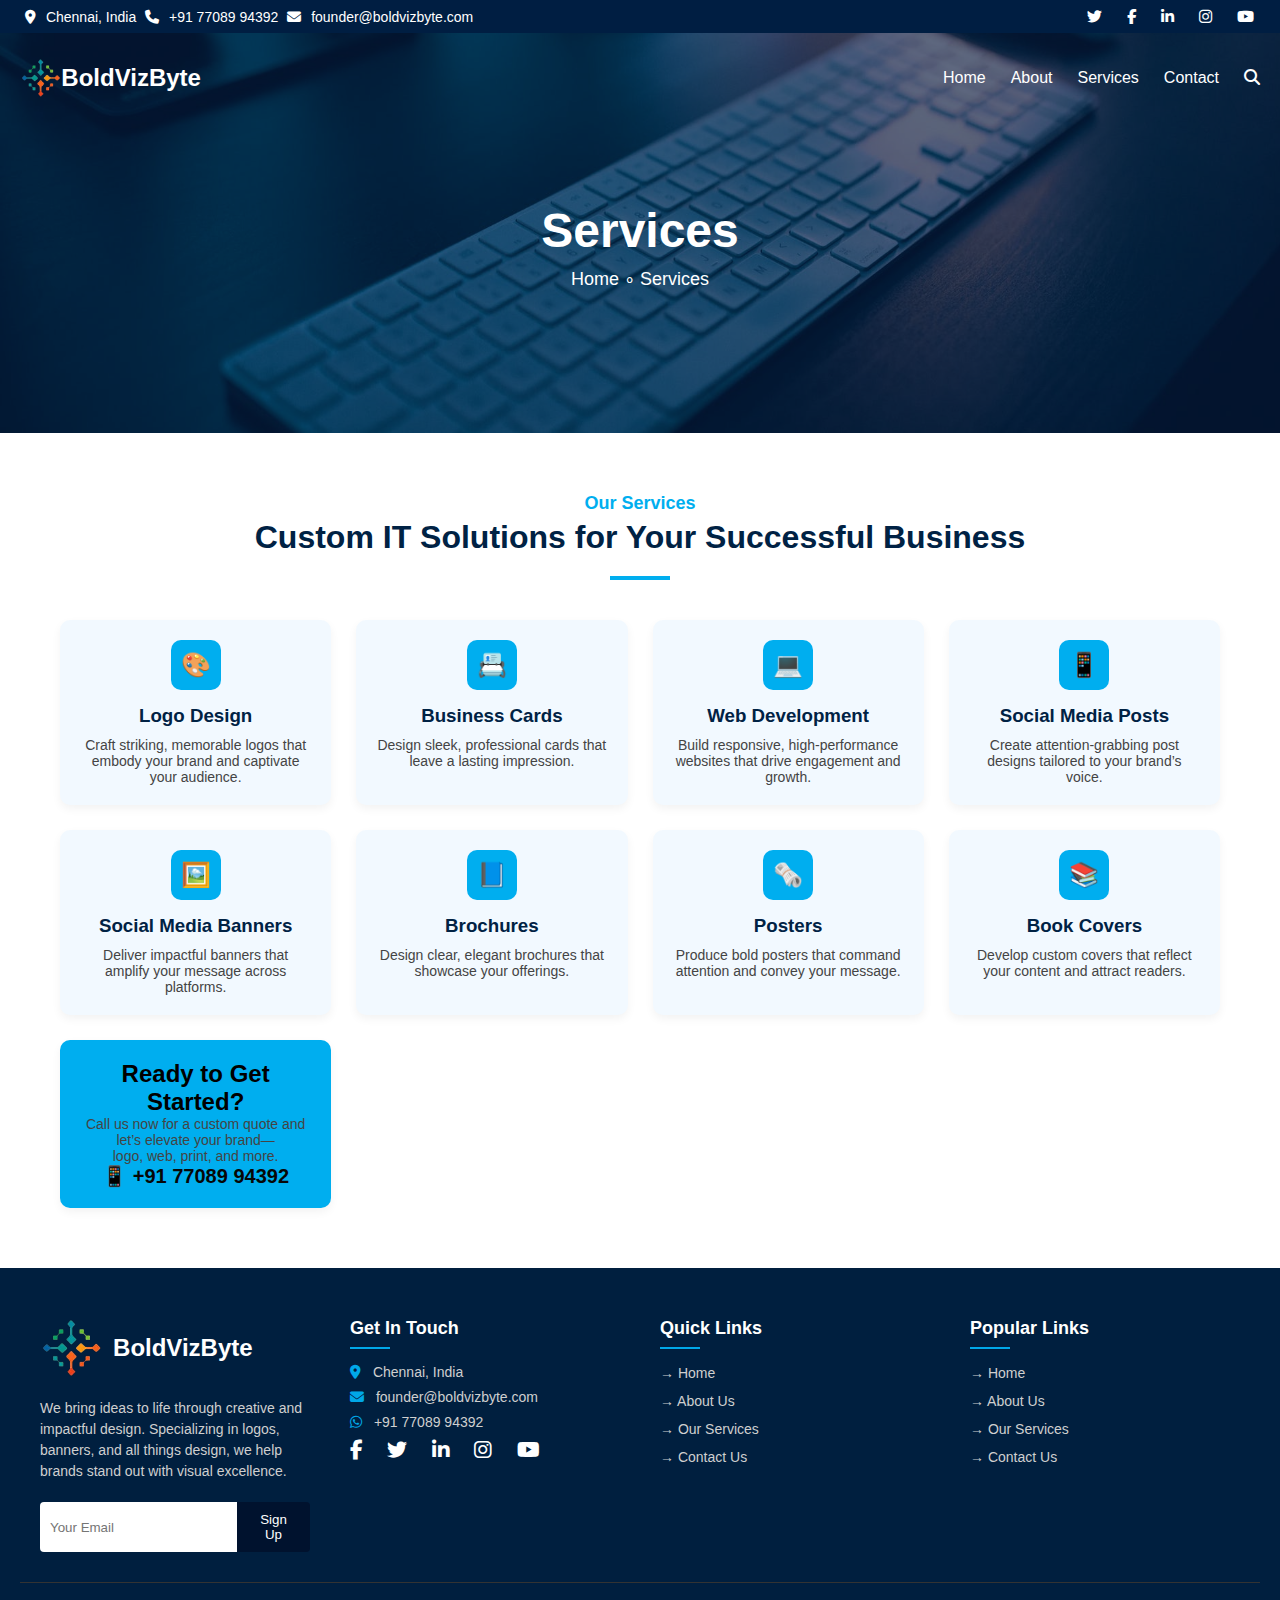
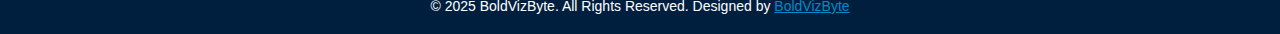
<file: service.html>
<!DOCTYPE html>
<html lang="en">
<head>
  <meta charset="UTF-8" />
  <meta name="viewport" content="width=device-width, initial-scale=1"/>
  <meta name="Description" content="BoldVizByte provides industry-leading services with unmatched reliability and speed.">
  <title>BoldVizByte</title>
  <link href="img/loga.png" rel="icon">
  <link rel="stylesheet" href="service.css" />
  <link rel="stylesheet" href="https://cdnjs.cloudflare.com/ajax/libs/font-awesome/6.4.0/css/all.min.css" />
</head>
<body>

  <!-- Top Bar -->
  <div class="top-bar">
  <div class="top-left">
    <i class="fas fa-location-dot"></i> Chennai, India
    <i class="fas fa-phone"></i> +91 77089 94392
    <i class="fas fa-envelope"></i> founder@boldvizbyte.com
  </div>
  <div class="top-right">
    <a href="https://x.com/BoldVizByte?t=RuZWxS5YesqXm-O5qP2ucQ&s=08"><i class="fab fa-twitter"></i></a>
    <a href="https://www.facebook.com/share/15r9r3G6kS/"><i class="fab fa-facebook-f"></i></a>
    <a href="https://www.linkedin.com/company/micheal-s-creative-tech/"><i class="fab fa-linkedin-in"></i></a>
    <a href="https://www.instagram.com/boldvizbyte?igsh=MWF0bnNwYmVlbWincw=="><i class="fab fa-instagram"></i></a>
    <a href="https://youtube.com/@boldvizbyte?si=FScuJ86vWItqKs0m"><i class="fab fa-youtube"></i></a>
  </div>
</div>
<section class="hero">
  <div class="overlay">
    <nav class="navbar">
      <div class="logo">
        <img src="img/loga.png" alt="BoldVizByte Logo" />
        <span>BoldVizByte</span>
      </div>

      <div class="hamburger" id="hamburger" onclick="openMenu()">
        <span></span>
        <span></span>
        <span></span>
      </div>

      <div class="nav-links" id="navLinks">
        <div class="close-btn" onclick="closeMenu()">&times;</div>
        <a href="index.html">Home</a>
        <a href="about.html">About</a>
        <a href="service.html">Services</a>
        <a href="contact.html">Contact</a>
        <a href="#"><i class="fas fa-search"></i></a>
      </div>
    </nav>

    <div class="hero-text">
      <h1>Services</h1>
      <p>Home <span>∘</span> Services</p>
    </div>
  </div>
</section>

<script>
  function openMenu() {
    document.getElementById("navLinks").classList.add("show");
    document.getElementById("hamburger").classList.add("hide"); // Hamburger icon-ஐ மறைக்க
    document.body.style.overflow = "hidden"; // பக்கத்தின் ஸ்க்ரோலை முடக்க
  }

  function closeMenu() {
    document.getElementById("navLinks").classList.remove("show");
    document.getElementById("hamburger").classList.remove("hide"); // Hamburger icon-ஐ காட்ட
    document.body.style.overflow = "auto"; // பக்கத்தின் ஸ்க்ரோலை மீண்டும் இயக்க
  }
</script>

  <!--Service section-->
<div class="full-wrapper">
    <h4 class="subtitle">Our Services</h4>
    <h1 class="title">Custom IT Solutions for Your Successful Business</h1>
    <div class="divider"></div>

    <div class="service-grid">
      <div class="service-box">
        <div class="icon">🎨</div>
        <h3>Logo Design</h3>
        <p>Craft striking, memorable logos that embody your brand and captivate your audience.</p>
      </div>
      <!--<div class="service-box">
        <div class="icon">💻</div>
        <h3>Web Development</h3>
        <p>Build responsive, high-performance websites that drive engagement and growth.</p>
      </div>-->
      <div class="service-box">
        <div class="icon">📇</div>
        <h3>Business Cards</h3>
        <p>Design sleek, professional cards that leave a lasting impression.</p>
      </div>
      <!--<div class="service-box">
        <div class="icon">🖨️</div>
        <h3>Print & Publication</h3>
        <p>From brochures to book covers—print materials that captivate and inform.</p>
      </div>-->
      <div class="service-box">
        <div class="icon">💻</div>
        <h3>Web Development</h3>
        <p>Build responsive, high-performance websites that drive engagement and growth.</p>
      </div>
      <div class="service-box">
        <div class="icon">📱</div>
        <h3>Social Media Posts</h3>
        <p>Create attention-grabbing post designs tailored to your brand’s voice.</p>
      </div>
      <div class="service-box">
        <div class="icon">🖼️</div>
        <h3>Social Media Banners</h3>
        <p>Deliver impactful banners that amplify your message across platforms.</p>
      </div>
      <div class="service-box">
        <div class="icon">📘</div>
        <h3>Brochures</h3>
        <p>Design clear, elegant brochures that showcase your offerings.</p>
      </div>
      <div class="service-box">
        <div class="icon">🗞️</div>
        <h3>Posters</h3>
        <p>Produce bold posters that command attention and convey your message.</p>
      </div>
      <div class="service-box">
        <div class="icon">📚</div>
        <h3>Book Covers</h3>
        <p>Develop custom covers that reflect your content and attract readers.</p>
      </div>
      <div class="cta-box">
        <h2>Ready to Get Started?</h2>
        <p>Call us now for a custom quote and let’s elevate your brand—<br>
        logo, web, print, and more.</p>
        <p class="phone">
          <a href="https://wa.me/917708994392" target="_blank">📱 +91 77089 94392</a>
        </p>
      </div>
    </div>
  </div>
  <!--Service section End-->

  <!--Footer Section-->
<footer class="footer">
  <div class="footer-container">
    <!-- Logo & Description -->
    <div class="footer-column">
      <div class="footer-logo">
        <img src="img/loga.png" alt="BoldVizByte Logo" />
      <span>BoldVizByte</span>
      </div>
      <p class="footer-description">
        We bring ideas to life through creative and impactful design. Specializing in logos, banners, and all things design, we help brands stand out with visual excellence.
      </p>
      <div class="footer-subscribe">
        <input type="email" placeholder="Your Email" />
        <button>Sign Up</button>
      </div>
    </div>

    <!-- Get in Touch -->
    <div class="footer-column">
      <h4>Get In Touch</h4>
      <hr />
      <p><i class="fas fa-map-marker-alt"></i> Chennai, India</p>
      <p><i class="fas fa-envelope"></i> founder@boldvizbyte.com</p>
      <p>
        <i class="fab fa-whatsapp"></i>
        <a href="https://wa.me/917708994392" target="_blank">+91 77089 94392</a>
      </p>
      <div class="footer-social">
        <a href="https://www.facebook.com/share/15r9r3G6kS/"><i class="fab fa-facebook-f"></i></a>
        <a href="https://x.com/BoldVizByte?t=RuZWxS5YesqXm-O5qP2ucQ&s=08"><i class="fab fa-twitter"></i></a>
        <a href="https://www.linkedin.com/company/micheal-s-creative-tech/"><i class="fab fa-linkedin-in"></i></a>
        <a href="https://www.instagram.com/boldvizbyte?igsh=MWF0bnNwYmVlbWlucw=="><i class="fab fa-instagram"></i></a>
        <a href="https://youtube.com/@boldvizbyte?si=FScuJ86vWItqKs0m"><i class="fab fa-youtube"></i></a>
      </div>
    </div>

    <!-- Quick Links -->
    <div class="footer-column">
      <h4>Quick Links</h4>
      <hr />
      <ul>
        <li><a href="index.html">→ Home</a></li>
        <li><a href="about.html">→ About Us</a></li>
        <li><a href="service.html">→ Our Services</a></li>
        <li><a href="contact.html">→ Contact Us</a></li>
      </ul>
    </div>

    <!-- Popular Links -->
    <div class="footer-column">
      <h4>Popular Links</h4>
      <hr />
      <ul>
        <li><a href="index.html">→ Home</a></li>
        <li><a href="about.html">→ About Us</a></li>
        <li><a href="service.html">→ Our Services</a></li>
        <li><a href="contact.html">→ Contact Us</a></li>
      </ul>
    </div>
  </div>

  <!-- Copyright -->
  <div class="footer-bottom">
    <p>© 2025 BoldVizByte. All Rights Reserved. Designed by <a href="#">BoldVizByte</a></p>
  </div>
</footer>
<!--Footer Section End-->
</body>
</html>
</file>
<file: about.css>
/* about  */

* {
  margin: 0;
  padding: 0;
  box-sizing: border-box;
}
body, html {
  font-family: Arial, sans-serif;
  height: 100%;
}

/* Top Bar */
.top-bar {
  background-color: #001e42;
  color: white;
  font-size: 14px;
  display: flex;
  justify-content: space-between;
  align-items: center;
  flex-wrap: wrap;
  padding: 8px 20px;
}
.top-bar i {
  margin-right: 6px;
}
.top-left i {
  margin-left: 5px;
}
.top-right a {
  color: white;
  margin-left: 15px;
  font-size: 15px;
  transition: 0.3s;
}
.top-right a:hover {
  color: #1da1f2;
}

/* Hero Section (includes nav + title) */
.hero {
  background: url('img/side.jpeg') no-repeat center center/cover;
  height: 400px;
  position: relative;
  display: flex;
  align-items: flex-start;
  justify-content: center;
}

.hero::after {
  content: "";
  position: absolute;
  top: 0;
  left: 0;
  height: 100%;
  width: 100%;
  background-color: rgba(3, 31, 75, 0.6);
  z-index: 1; 
}

.overlay {
  position: relative;
  width: 100%;
  color: white;
  z-index: 2; 
}

/* Navbar */
.navbar {
  background-color: transparent;
  position: absolute;
  top: 10px;
  width: 100%;
  padding: 15px 20px;
  display: flex;
  justify-content: space-between;
  align-items: center;
  z-index: 1000;
}

.logo {
  display: flex;
  align-items: center;
}

.logo img {
  height: 40px;
}

.logo span {
  font-size: 24px;
  color: white;
  font-weight: bold;
}

.nav-links {
  display: flex;
  gap: 25px;
}

.nav-links a {
  color: white;
  text-decoration: none;
  font-size: 16px;
  transition: color 0.3s;
}

.nav-links a:hover {
  color: #00aaff;
}

/* Hamburger Menu */
.hamburger {
  display: none; 
  flex-direction: column;
  cursor: pointer;
  gap: 4px;
}

.hamburger span {
  height: 3px;
  width: 25px;
  background-color: white;
  border-radius: 2px;
}

/* Close Button for Mobile Menu */
.close-btn {
  display: none;
  color: white;
  font-size: 28px;
  font-weight: bold;
  text-align: right;
  padding: 10px 20px 0 0;
  cursor: pointer;
}

/* Hero Text */
.hero-text {
  text-align: center;
  margin-top: 170px;
  position: relative; 
  z-index: 2; 
}

.hero-text h1 {
  font-size: 48px;
  margin-bottom: 10px;
  color: white;
}

.hero-text p {
  font-size: 18px;
  color: white;
}

.hero-text span {
  color: white;
}

/* ========== Responsive: Mobile View ========== */
@media (max-width: 768px) {
  .top-bar {
    flex-direction: column;
    gap: 8px;
    padding: 5px 5px;
    text-align: center;
    align-items: flex-start; 
  }

  .top-left, .top-right {
    width: 100%; 
    justify-content: center; 
    display: flex;
    flex-wrap: wrap; 
  }
  .top-left i {
    margin-left: 5px; 
    margin-right: 10px; 
  }
  .top-right a {
    margin: 0 8px; 
  }


  .navbar {
    flex-direction: row;
    justify-content: space-between;
    align-items: center;
    padding: 12px 16px;
    background-color: transparent;
    top: 0;
    z-index: 10;
  }

  .logo {
    justify-content: flex-start;
  }

  .hamburger {
    display: flex; 
  }

  .hamburger.hide {
      display: none !important;
  }

  .nav-links {
    display: none;
    flex-direction: column;
    width: 100%;
    position: fixed; 
    top: 0;
    left: 0;
    height: 100%;
    background-color: rgba(0, 0, 0, 0.9); 
    backdrop-filter: blur(5px);
    margin-top: 0; 
    gap: 15px;
    padding-top: 60px; 
    overflow-y: auto; 
  }

  .nav-links.show {
    display: flex; 
  }

  .nav-links a {
    padding: 12px;
    color: white;
    border-top: 1px solid rgba(255, 255, 255, 0.1);
  }

  .nav-links a:last-child {
      border-bottom: none; 
  }

  .nav-links .close-btn {
    display: block; 
  }

  .hero-text {
    margin-top: 120px; 
    font-size: 28px; 
    padding: 0 20px; 
  }
  
  .hero-text h1 {
    font-size: 38px; 
  }
}

/* About */

.about-section {
  background: #fff;
  color: #111;
  padding: 80px 20px;
  font-family: 'Segoe UI', sans-serif;
}

.container {
  max-width: 1200px;
  margin: auto;
}

.about-content {
  display: flex;
  flex-wrap: wrap;
  align-items: center;
  justify-content: space-between;
  gap: 40px;
}

.about-text {
  flex: 1 1 500px;
}

.about-text h4 {
  color: #00aaff;
  margin-bottom: 10px;
  text-transform: uppercase;
  font-weight: 600;
  font-size: 16px;
}

.about-text h2 {
  font-size: 32px;
  font-weight: bold;
  margin-bottom: 20px;
}

.about-text p {
  font-size: 16px;
  line-height: 1.6;
  margin-bottom: 20px;
  color: #444;
}

.services-list {
  list-style: none;
  padding: 0;
  display: grid;
  grid-template-columns: repeat(auto-fit, minmax(250px, 1fr));
  gap: 10px 20px;
  margin-bottom: 30px;
}

.services-list li {
  font-size: 16px;
  color: #333;
}

.services-list i {
  color: #00aaff;
  margin-right: 10px;
}

.call-box {
  display: flex;
  align-items: center;
  margin-bottom: 20px;
}

.phone-icon {
  background-color: #00aaff;
  padding: 16px;
  border-radius: 5px;
  color: white;
  font-size: 20px;
  margin-right: 15px;
}

.call-text span {
  font-size: 14px;
  color: #555;
}

.call-text h3 {
  margin: 0;
  font-size: 22px;
  color: #00aaff;
}

.about-image {
  flex: 1 1 400px;
}

.about-image img {
  width: 100%;
  border-radius: 8px;
}

.btn.primary {
  background-color: #00aaff;
  color: white;
  padding: 12px 24px;
  border: none;
  border-radius: 4px;
  text-decoration: none;
  font-weight: bold;
  display: inline-block;
  margin-top: 10px;
}

.btn.primary:hover {
  background-color: #008ecc;
}


/* About End */

/* Footer */

.footer {
  background-color: #001f3f;
  color: #ffffff;
  font-family: sans-serif;
  padding: 50px 20px 20px;
}

.footer-container {
  display: flex;
  flex-wrap: wrap;
  gap: 40px;
  justify-content: space-between;
  max-width: 1200px;
  margin: 0 auto;
}

.footer-column {
  flex: 10;
  min-width: 220px;
}

.footer-logo {
  display: flex;
  align-items: center;
  gap: 10px;
  font-size: 24px;
  font-weight: bold;
}

.footer-logo img {
  height: 60px;
  margin-right: 1px;
}

.footer-logo i {
  font-size: 28px;
  color: #00a8e8;
}

.footer-description {
  margin: 20px 0;
  color: #cfcfcf;
  line-height: 1.5;
  font-size: 14px;
}

.footer-subscribe {
  display: flex;
  margin-top: 10px;
}

.footer-subscribe input {
  padding: 10px;
  border: none;
  border-radius: 4px 0 0 4px;
  flex: 1;
}

.footer-subscribe button {
  background-color: #00122e;
  color: #ffffff;
  padding: 10px 15px;
  border: none;
  border-radius: 0 4px 4px 0;
  cursor: pointer;
}

.footer-column h4 {
  font-size: 18px;
  margin-bottom: 8px;
}

.footer-column hr {
  border: none;
  border-top: 2px solid #00a8e8;
  width: 40px;
  margin-bottom: 15px;
}

.footer-column p,
.footer-column a {
  color: #cfcfcf;
  font-size: 14px;
  text-decoration: none;
}

.footer-column p i {
  margin-right: 8px;
  color: #00a8e8;
  padding-bottom: 10px;
}

.footer-column ul {
  list-style: none;
  padding: 0;
  margin: 0;
}

.footer-column ul li {
  margin-bottom: 10px;
}

.footer-column ul li a {
  color: #cfcfcf;
  text-decoration: none;
}

.footer-social a {
  margin-right: 20px;
  font-size: 20px;
  color: #ffffff;
  transition: 0.3s;
}

.footer-social a:hover {
  color: #008ac7;
}

.footer-bottom {
  text-align: center;
  margin-top: 30px;
  border-top: 1px solid #333;
  padding-top: 15px;
  font-size: 13px;
  color: #aaa;
}
.footer-bottom p{
   color: white;
}
.footer-bottom a{
   color: #008ac7;
}
/* Footer End */
</file>
<file: contact.css>
/* about  */

* {
  margin: 0;
  padding: 0;
  box-sizing: border-box;
}
body, html {
  font-family: Arial, sans-serif;
  height: 100%;
}

/* Top Bar */
.top-bar {
  background-color: #001e42;
  color: white;
  font-size: 14px;
  display: flex;
  justify-content: space-between;
  align-items: center;
  flex-wrap: wrap;
  padding: 8px 20px;
}
.top-bar i {
  margin-right: 6px;
}
.top-left i {
  margin-left: 5px;
}
.top-right a {
  color: white;
  margin-left: 15px;
  font-size: 15px;
  transition: 0.3s;
}
.top-right a:hover {
  color: #1da1f2;
}

/* Hero Section (includes nav + title) */
.hero {
  background: url('img/side.jpeg') no-repeat center center/cover;
  height: 400px;
  position: relative;
  display: flex;
  align-items: flex-start;
  justify-content: center;
}

.hero::after {
  content: "";
  position: absolute;
  top: 0;
  left: 0;
  height: 100%;
  width: 100%;
  background-color: rgba(3, 31, 75, 0.6);
  z-index: 1; 
}

.overlay {
  position: relative;
  width: 100%;
  color: white;
  z-index: 2; 
}

/* Navbar */
.navbar {
  background-color: transparent;
  position: absolute;
  top: 10px;
  width: 100%;
  padding: 15px 20px;
  display: flex;
  justify-content: space-between;
  align-items: center;
  z-index: 1000;
}

.logo {
  display: flex;
  align-items: center;
}

.logo img {
  height: 40px;
}

.logo span {
  font-size: 24px;
  color: white;
  font-weight: bold;
}

.nav-links {
  display: flex;
  gap: 25px;
}

.nav-links a {
  color: white;
  text-decoration: none;
  font-size: 16px;
  transition: color 0.3s;
}

.nav-links a:hover {
  color: #00aaff;
}

/* Hamburger Menu */
.hamburger {
  display: none; 
  flex-direction: column;
  cursor: pointer;
  gap: 4px;
}

.hamburger span {
  height: 3px;
  width: 25px;
  background-color: white;
  border-radius: 2px;
}

/* Close Button for Mobile Menu */
.close-btn {
  display: none;
  color: white;
  font-size: 28px;
  font-weight: bold;
  text-align: right;
  padding: 10px 20px 0 0;
  cursor: pointer;
}

/* Hero Text */
.hero-text {
  text-align: center;
  margin-top: 170px;
  position: relative; 
  z-index: 2; 
}

.hero-text h1 {
  font-size: 48px;
  margin-bottom: 10px;
  color: white;
}

.hero-text p {
  font-size: 18px;
  color: white;
}

.hero-text span {
  color: white;
}

/* ========== Responsive: Mobile View ========== */
@media (max-width: 768px) {
  .top-bar {
    flex-direction: column;
    gap: 8px;
    padding: 5px 5px;
    text-align: center;
    align-items: flex-start; 
  }

  .top-left, .top-right {
    width: 100%; 
    justify-content: center; 
    display: flex;
    flex-wrap: wrap; 
  }
  .top-left i {
    margin-left: 5px; 
    margin-right: 10px; 
  }
  .top-right a {
    margin: 0 8px; 
  }


  .navbar {
    flex-direction: row;
    justify-content: space-between;
    align-items: center;
    padding: 12px 16px;
    background-color: transparent;
    top: 0;
    z-index: 10;
  }

  .logo {
    justify-content: flex-start;
  }

  .hamburger {
    display: flex; 
  }

  .hamburger.hide {
      display: none !important;
  }

  .nav-links {
    display: none;
    flex-direction: column;
    width: 100%;
    position: fixed; 
    top: 0;
    left: 0;
    height: 100%;
    background-color: rgba(0, 0, 0, 0.9); 
    backdrop-filter: blur(5px);
    margin-top: 0; 
    gap: 15px;
    padding-top: 60px; 
    overflow-y: auto; 
  }

  .nav-links.show {
    display: flex; 
  }

  .nav-links a {
    padding: 12px;
    color: white;
    border-top: 1px solid rgba(255, 255, 255, 0.1);
  }

  .nav-links a:last-child {
      border-bottom: none; 
  }

  .nav-links .close-btn {
    display: block; 
  }

  .hero-text {
    margin-top: 120px; 
    font-size: 28px; 
    padding: 0 20px; 
  }
  
  .hero-text h1 {
    font-size: 38px; 
  }
}

/* Contact */

.contact-section {
  padding: 40px 20px;
  text-align: center;
}

.contact-section h3 {
  color: #009fe3;
  text-transform: uppercase;
  margin-bottom: 10px;
}

.contact-section h1 {
  font-size: 28px;
  font-weight: bold;
  color: #333;
  margin-bottom: 40px;
}

.contact-cards {
  display: flex;
  justify-content: center;
  flex-wrap: wrap;
  gap: 30px;
  margin-bottom: 40px;
}

.card {
  background: white;
  padding: 20px;
  border-radius: 8px;
  width: 250px;
  box-shadow: 0 4px 10px rgba(0, 0, 0, 0.1);
}

.card .icon {
  font-size: 30px;
  color: white;
  background: #009fe3;
  padding: 10px;
  border-radius: 50%;
  display: inline-block;
  margin-bottom: 10px;
}

.card p {
  margin: 5px 0;
  color: #555;
}

.card a {
  color: #009fe3;
  text-decoration: none;
  font-weight: bold;
}

.form-map-container {
  display: flex;
  flex-wrap: wrap;
  justify-content: center;
  gap: 30px;
}

.contact-form {
  flex: 1;
  min-width: 300px;
  max-width: 400px;
  display: flex;
  flex-direction: column;
  gap: 15px;
}

.contact-form input,
.contact-form textarea {
  padding: 12px;
  border: 1px solid #ddd;
  border-radius: 5px;
  background: #eaf6fc;
  font-size: 14px;
  resize: none;
}

.contact-form button {
  padding: 12px;
  border: none;
  background: #009fe3;
  color: white;
  font-weight: bold;
  border-radius: 5px;
  cursor: pointer;
}

.map {
  flex: 1;
  min-width: 300px;
  max-width: 500px;
}

/* Contact End */

/* Footer */

.footer {
  background-color: #001f3f;
  color: #ffffff;
  font-family: sans-serif;
  padding: 50px 20px 20px;
}

.footer-container {
  display: flex;
  flex-wrap: wrap;
  gap: 40px;
  justify-content: space-between;
  max-width: 1200px;
  margin: 0 auto;
}

.footer-column {
  flex: 10;
  min-width: 220px;
}

.footer-logo {
  display: flex;
  align-items: center;
  gap: 10px;
  font-size: 24px;
  font-weight: bold;
}

.footer-logo img {
  height: 60px;
  margin-right: 1px;
}

.footer-logo i {
  font-size: 28px;
  color: #00a8e8;
}

.footer-description {
  margin: 20px 0;
  color: #cfcfcf;
  line-height: 1.5;
  font-size: 14px;
}

.footer-subscribe {
  display: flex;
  margin-top: 10px;
}

.footer-subscribe input {
  padding: 10px;
  border: none;
  border-radius: 4px 0 0 4px;
  flex: 1;
}

.footer-subscribe button {
  background-color: #00122e;
  color: #ffffff;
  padding: 10px 15px;
  border: none;
  border-radius: 0 4px 4px 0;
  cursor: pointer;
}

.footer-column h4 {
  font-size: 18px;
  margin-bottom: 8px;
}

.footer-column hr {
  border: none;
  border-top: 2px solid #00a8e8;
  width: 40px;
  margin-bottom: 15px;
}

.footer-column p,
.footer-column a {
  color: #cfcfcf;
  font-size: 14px;
  text-decoration: none;
}

.footer-column p i {
  margin-right: 8px;
  color: #00a8e8;
  padding-bottom: 10px;
}

.footer-column ul {
  list-style: none;
  padding: 0;
  margin: 0;
}

.footer-column ul li {
  margin-bottom: 10px;
}

.footer-column ul li a {
  color: #cfcfcf;
  text-decoration: none;
}

.footer-social a {
  margin-right: 20px;
  font-size: 20px;
  color: #ffffff;
  transition: 0.3s;
}

.footer-social a:hover {
  color: #008ac7;
}

.footer-bottom {
  text-align: center;
  margin-top: 30px;
  border-top: 1px solid #333;
  padding-top: 15px;
  font-size: 13px;
  color: #aaa;
}
.footer-bottom p{
   color: white;
}
.footer-bottom a{
   color: #008ac7;
}
/* Footer End */
</file>
<file: feature.css>
/* about  */

* {
  margin: 0;
  padding: 0;
  box-sizing: border-box;
}
body, html {
  font-family: Arial, sans-serif;
  height: 100%;
}

/* Top Bar */
.top-bar {
  background-color: #001e42;
  color: white;
  font-size: 14px;
  display: flex;
  justify-content: space-between;
  align-items: center;
  flex-wrap: wrap;
  padding: 8px 20px;
}
.top-bar i {
  margin-right: 6px;
}
.top-left i {
  margin-left: 5px;
}
.top-right a {
  color: white;
  margin-left: 15px;
  font-size: 15px;
  transition: 0.3s;
}
.top-right a:hover {
  color: #1da1f2;
}

/* Hero Section (includes nav + title) */
.hero {
  background: url('img/side.jpeg') no-repeat center center/cover;
  height: 400px;
  position: relative;
  display: flex;
  align-items: flex-start;
  justify-content: center;
}

.hero::after {
  content: "";
  position: absolute;
  top: 0;
  left: 0;
  height: 100%;
  width: 100%;
  background-color: rgba(3, 31, 75, 0.6);
  z-index: 1; 
}

.overlay {
  position: relative;
  width: 100%;
  color: white;
  z-index: 2; 
}

/* Navbar */
.navbar {
  background-color: transparent;
  position: absolute;
  top: 10px;
  width: 100%;
  padding: 15px 20px;
  display: flex;
  justify-content: space-between;
  align-items: center;
  z-index: 1000;
}

.logo {
  display: flex;
  align-items: center;
}

.logo img {
  height: 40px;
}

.logo span {
  font-size: 24px;
  color: white;
  font-weight: bold;
}

.nav-links {
  display: flex;
  gap: 25px;
}

.nav-links a {
  color: white;
  text-decoration: none;
  font-size: 16px;
  transition: color 0.3s;
}

.nav-links a:hover {
  color: #00aaff;
}

/* Hamburger Menu */
.hamburger {
  display: none; 
  flex-direction: column;
  cursor: pointer;
  gap: 4px;
}

.hamburger span {
  height: 3px;
  width: 25px;
  background-color: white;
  border-radius: 2px;
}

/* Close Button for Mobile Menu */
.close-btn {
  display: none;
  color: white;
  font-size: 28px;
  font-weight: bold;
  text-align: right;
  padding: 10px 20px 0 0;
  cursor: pointer;
}

/* Hero Text */
.hero-text {
  text-align: center;
  margin-top: 170px;
  position: relative; 
  z-index: 2; 
}

.hero-text h1 {
  font-size: 48px;
  margin-bottom: 10px;
  color: white;
}

.hero-text p {
  font-size: 18px;
  color: white;
}

.hero-text span {
  color: white;
}

/* ========== Responsive: Mobile View ========== */
@media (max-width: 768px) {
  .top-bar {
    flex-direction: column;
    gap: 8px;
    padding: 5px 5px;
    text-align: center;
    align-items: flex-start; 
  }

  .top-left, .top-right {
    width: 100%; 
    justify-content: center; 
    display: flex;
    flex-wrap: wrap; 
  }
  .top-left i {
    margin-left: 5px; 
    margin-right: 10px; 
  }
  .top-right a {
    margin: 0 8px; 
  }


  .navbar {
    flex-direction: row;
    justify-content: space-between;
    align-items: center;
    padding: 12px 16px;
    background-color: transparent;
    top: 0;
    z-index: 10;
  }

  .logo {
    justify-content: flex-start;
  }

  .hamburger {
    display: flex; 
  }

  .hamburger.hide {
      display: none !important;
  }

  .nav-links {
    display: none;
    flex-direction: column;
    width: 100%;
    position: fixed; 
    top: 0;
    left: 0;
    height: 100%;
    background-color: rgba(0, 0, 0, 0.9); 
    backdrop-filter: blur(5px);
    margin-top: 0; 
    gap: 15px;
    padding-top: 60px; 
    overflow-y: auto; 
  }

  .nav-links.show {
    display: flex; 
  }

  .nav-links a {
    padding: 12px;
    color: white;
    border-top: 1px solid rgba(255, 255, 255, 0.1);
  }

  .nav-links a:last-child {
      border-bottom: none; 
  }

  .nav-links .close-btn {
    display: block; 
  }

  .hero-text {
    margin-top: 120px; 
    font-size: 28px; 
    padding: 0 20px; 
  }
  
  .hero-text h1 {
    font-size: 38px; 
  }
}

/* Feature */

.why-choose-us {
  padding: 60px 20px;
  text-align: center;
}

.section-subtitle {
  color: #00AEEF;
  font-weight: bold;
  margin-bottom: 10px;
  font-size: 18px;
}

.section-title {
  font-size: 32px;
  font-weight: 800;
  color: #0d0d2b;
  margin-bottom: 40px;
}

.services-container {
  display: flex;
  flex-wrap: wrap;
  justify-content: center;
  align-items: flex-start;
  gap: 40px;
}

.services-left, .services-right {
  display: flex;
  flex-direction: column;
  gap: 40px;
  max-width: 300px;
}

.service-card {
  text-align: left;
}

.service-card .icon {
  background-color: #00AEEF;
  color: #fff;
  font-size: 28px;
  width: 50px;
  height: 50px;
  display: grid;
  place-items: center;
  border-radius: 4px;
  margin-bottom: 10px;
}

.service-card h3 {
  font-size: 20px;
  margin: 0;
  color: #0d0d2b;
}

.service-card p {
  color: #777;
  margin-top: 6px;
  font-size: 15px;
}

.services-image img {
  width: 300px;
  height: auto;
  border-radius: 8px;
}

/* Feature End */

/* Footer */

.footer {
  background-color: #001f3f;
  color: #ffffff;
  font-family: sans-serif;
  padding: 50px 20px 20px;
}

.footer-container {
  display: flex;
  flex-wrap: wrap;
  gap: 40px;
  justify-content: space-between;
  max-width: 1200px;
  margin: 0 auto;
}

.footer-column {
  flex: 10;
  min-width: 220px;
}

.footer-logo {
  display: flex;
  align-items: center;
  gap: 10px;
  font-size: 24px;
  font-weight: bold;
}

.footer-logo img {
  height: 60px;
  margin-right: 1px;
}

.footer-logo i {
  font-size: 28px;
  color: #00a8e8;
}

.footer-description {
  margin: 20px 0;
  color: #cfcfcf;
  line-height: 1.5;
  font-size: 14px;
}

.footer-subscribe {
  display: flex;
  margin-top: 10px;
}

.footer-subscribe input {
  padding: 10px;
  border: none;
  border-radius: 4px 0 0 4px;
  flex: 1;
}

.footer-subscribe button {
  background-color: #00122e;
  color: #ffffff;
  padding: 10px 15px;
  border: none;
  border-radius: 0 4px 4px 0;
  cursor: pointer;
}

.footer-column h4 {
  font-size: 18px;
  margin-bottom: 8px;
}

.footer-column hr {
  border: none;
  border-top: 2px solid #00a8e8;
  width: 40px;
  margin-bottom: 15px;
}

.footer-column p,
.footer-column a {
  color: #cfcfcf;
  font-size: 14px;
  text-decoration: none;
}

.footer-column p i {
  margin-right: 8px;
  color: #00a8e8;
  padding-bottom: 10px;
}

.footer-column ul {
  list-style: none;
  padding: 0;
  margin: 0;
}

.footer-column ul li {
  margin-bottom: 10px;
}

.footer-column ul li a {
  color: #cfcfcf;
  text-decoration: none;
}

.footer-social a {
  margin-right: 20px;
  font-size: 20px;
  color: #ffffff;
  transition: 0.3s;
}

.footer-social a:hover {
  color: #008ac7;
}

.footer-bottom {
  text-align: center;
  margin-top: 30px;
  border-top: 1px solid #333;
  padding-top: 15px;
  font-size: 13px;
  color: #aaa;
}
.footer-bottom p{
   color: white;
}
.footer-bottom a{
   color: #008ac7;
}
/* Footer End */
</file>
<file: quote.css>
/* about  */

* {
  margin: 0;
  padding: 0;
  box-sizing: border-box;
}
body, html {
  font-family: Arial, sans-serif;
  height: 100%;
  margin: 0;
}

/* Top Bar */
.top-bar {
  background-color: #001e42;
  color: white;
  font-size: 14px;
  display: flex;
  justify-content: space-between;
  align-items: center;
  flex-wrap: wrap;
  padding: 8px 20px;
}
.top-bar i {
  margin-right: 6px;
}
.top-left i {
  margin-left: 5px;
}
.top-right a {
  color: white;
  margin-left: 15px;
  font-size: 15px;
  transition: 0.3s;
}
.top-right a:hover {
  color: #1da1f2;
}

/* Hero Section (includes nav + title) */
.hero {
  background: url('img/side.jpeg') no-repeat center center/cover;
  height: 400px;
  position: relative;
  display: flex;
  align-items: flex-start;
  justify-content: center;
}

.hero::after {
  content: "";
  position: absolute;
  top: 0;
  left: 0;
  height: 100%;
  width: 100%;
  background-color: rgba(3, 31, 75, 0.6);
  z-index: 1; 
}

.overlay {
  position: relative;
  width: 100%;
  color: white;
  z-index: 2; 
}

/* Navbar */
.navbar {
  background-color: transparent;
  position: absolute;
  top: 10px;
  width: 100%;
  padding: 15px 20px;
  display: flex;
  justify-content: space-between;
  align-items: center;
  z-index: 1000;
}

.logo {
  display: flex;
  align-items: center;
}

.logo img {
  height: 40px;
}

.logo span {
  font-size: 24px;
  color: white;
  font-weight: bold;
}

.nav-links {
  display: flex;
  gap: 25px;
}

.nav-links a {
  color: white;
  text-decoration: none;
  font-size: 16px;
  transition: color 0.3s;
}

.nav-links a:hover {
  color: #00aaff;
}

/* Hamburger Menu */
.hamburger {
  display: none; 
  flex-direction: column;
  cursor: pointer;
  gap: 4px;
}

.hamburger span {
  height: 3px;
  width: 25px;
  background-color: white;
  border-radius: 2px;
}

/* Close Button for Mobile Menu */
.close-btn {
  display: none;
  color: white;
  font-size: 28px;
  font-weight: bold;
  text-align: right;
  padding: 10px 20px 0 0;
  cursor: pointer;
}

/* Hero Text */
.hero-text {
  text-align: center;
  margin-top: 170px;
  position: relative; 
  z-index: 2; 
}

.hero-text h1 {
  font-size: 48px;
  margin-bottom: 10px;
  color: white;
}

.hero-text p {
  font-size: 18px;
  color: white;
}

.hero-text span {
  color: white;
}

/* ========== Responsive: Mobile View ========== */
@media (max-width: 768px) {
  .top-bar {
    flex-direction: column;
    gap: 8px;
    padding: 5px 5px;
    text-align: center;
    align-items: flex-start; 
  }

  .top-left, .top-right {
    width: 100%; 
    justify-content: center; 
    display: flex;
    flex-wrap: wrap; 
  }
  .top-left i {
    margin-left: 5px; 
    margin-right: 10px; 
  }
  .top-right a {
    margin: 0 8px; 
  }


  .navbar {
    flex-direction: row;
    justify-content: space-between;
    align-items: center;
    padding: 12px 16px;
    background-color: transparent;
    top: 0;
    z-index: 10;
  }

  .logo {
    justify-content: flex-start;
  }

  .hamburger {
    display: flex; 
  }

  .hamburger.hide {
      display: none !important;
  }

  .nav-links {
    display: none;
    flex-direction: column;
    width: 100%;
    position: fixed; 
    top: 0;
    left: 0;
    height: 100%;
    background-color: rgba(0, 0, 0, 0.9); 
    backdrop-filter: blur(5px);
    margin-top: 0; 
    gap: 15px;
    padding-top: 60px; 
    overflow-y: auto; 
  }

  .nav-links.show {
    display: flex; 
  }

  .nav-links a {
    padding: 12px;
    color: white;
    border-top: 1px solid rgba(255, 255, 255, 0.1);
  }

  .nav-links a:last-child {
      border-bottom: none; 
  }

  .nav-links .close-btn {
    display: block; 
  }

  .hero-text {
    margin-top: 120px; 
    font-size: 28px; 
    padding: 0 20px; 
  }
  
  .hero-text h1 {
    font-size: 38px; 
  }
}

/* Quote */

/* ===== Quote Section - Common Style ===== */
.quote-section {
  display: flex;
  justify-content: space-between;
  align-items: flex-start;
  gap: 60px;
  padding: 100px;
  background-color: #fff;
  font-family: sans-serif;
}

.quote-left {
  flex: 1;
  padding-right: 80px;
}

.quote-subtitle {
  color: #00a8e8;
  font-weight: bold;
  margin-bottom: 10px;
  font-size: 16px;
  text-transform: uppercase;
}

.quote-title {
  font-size: 40px;
  font-weight: 800;
  color: #002244;
  margin: 0 0 10px;
  line-height: 1.3;
}

.quote-divider {
  width: 80px;
  height: 4px;
  background-color: #00a8e8;
  margin: 15px 0;
}

.quote-highlights span {
  display: inline-block;
  margin-right: 20px;
  font-weight: 600;
  color: #002244;
}

.quote-description {
  color: #555;
  font-size: 16px;
  margin: 20px 0;
  line-height: 1.6;
}

.quote-contact {
  display: flex;
  align-items: center;
  margin-top: 20px;
}

.phone-icon {
  background-color: #00a8e8;
  color: white;
  font-size: 20px;
  padding: 10px;
  border-radius: 4px;
  margin-right: 10px;
}

.quote-contact p {
  margin: 0;
  font-weight: 500;
  color: #333;
}

.quote-contact a {
  color: #00a8e8;
  font-weight: bold;
  text-decoration: none;
  font-size: 18px;
}

.quote-form-box {
  width: 100%;
  max-width: 370px;
  box-shadow: 0 4px 10px rgba(0, 0, 0, 0.1);
  background-color: #00a8e8;
  padding: 30px;
  border-radius: 10px;
}

.quote-form input,
.quote-form select,
.quote-form textarea {
  width: 100%;
  margin-bottom: 20px;
  padding: 12px;
  border: none;
  border-radius: 4px;
  font-size: 14px;
}

.quote-form textarea {
  resize: vertical;
}

.quote-form button {
  width: 100%;
  padding: 12px;
  background-color: #001f3f;
  color: white;
  font-size: 16px;
  font-weight: bold;
  border: none;
  border-radius: 4px;
  cursor: pointer;
  transition: background-color 0.3s ease;
}

.quote-form button:hover {
  background-color: #003366;
}

/* ===== Responsive for Mobile (<=768px) ===== */
@media (max-width: 768px) {
  .quote-section {
    flex-direction: column;
    padding: 40px 20px;
  }

  .quote-left {
    padding-right: 0;
    margin-bottom: 30px;
  }

  .quote-title {
    font-size: 28px;
    text-align: center;
  }

  .quote-subtitle,
  .quote-highlights,
  .quote-contact {
    text-align: center;
  }

  .quote-description {
    text-align: justify;
  }

   .quote-divider{
  margin: 15px auto;
   }

  .quote-contact {
    justify-content: center;
    flex-direction: column;
    gap: 10px;
  }

  .quote-form-box {
    max-width: 100%;
    padding: 20px;
  }

  .quote-form button {
    font-size: 15px;
  }
}

/* Quote End */

/* Footer */

.footer {
  background-color: #001f3f;
  color: #ffffff;
  font-family: sans-serif;
  padding: 50px 20px 20px;
}

.footer-container {
  display: flex;
  flex-wrap: wrap;
  gap: 40px;
  justify-content: space-between;
  max-width: 1200px;
  margin: 0 auto;
}

.footer-column {
  flex: 10;
  min-width: 220px;
}

.footer-logo {
  display: flex;
  align-items: center;
  gap: 10px;
  font-size: 24px;
  font-weight: bold;
}

.footer-logo img {
  height: 60px;
  margin-right: 1px;
}

.footer-logo i {
  font-size: 28px;
  color: #00a8e8;
}

.footer-description {
  margin: 20px 0;
  color: #cfcfcf;
  line-height: 1.5;
  font-size: 14px;
}

.footer-subscribe {
  display: flex;
  margin-top: 10px;
}

.footer-subscribe input {
  padding: 10px;
  border: none;
  border-radius: 4px 0 0 4px;
  flex: 1;
}

.footer-subscribe button {
  background-color: #00122e;
  color: #ffffff;
  padding: 10px 15px;
  border: none;
  border-radius: 0 4px 4px 0;
  cursor: pointer;
}

.footer-column h4 {
  font-size: 18px;
  margin-bottom: 8px;
}

.footer-column hr {
  border: none;
  border-top: 2px solid #00a8e8;
  width: 40px;
  margin-bottom: 15px;
}

.footer-column p,
.footer-column a {
  color: #cfcfcf;
  font-size: 14px;
  text-decoration: none;
}

.footer-column p i {
  margin-right: 8px;
  color: #00a8e8;
  padding-bottom: 10px;
}

.footer-column ul {
  list-style: none;
  padding: 0;
  margin: 0;
}

.footer-column ul li {
  margin-bottom: 10px;
}

.footer-column ul li a {
  color: #cfcfcf;
  text-decoration: none;
}

.footer-social a {
  margin-right: 20px;
  font-size: 20px;
  color: #ffffff;
  transition: 0.3s;
}

.footer-social a:hover {
  color: #008ac7;
}

.footer-bottom {
  text-align: center;
  margin-top: 30px;
  border-top: 1px solid #333;
  padding-top: 15px;
  font-size: 13px;
  color: #aaa;
}
.footer-bottom p{
   color: white;
}
.footer-bottom a{
   color: #008ac7;
}
/* Footer End */
</file>
<file: service.css>
/* about  */

* {
  margin: 0;
  padding: 0;
  box-sizing: border-box;
}
body, html {
  font-family: Arial, sans-serif;
  height: 100%;
}

/* Top Bar */
.top-bar {
  background-color: #001e42;
  color: white;
  font-size: 14px;
  display: flex;
  justify-content: space-between;
  align-items: center;
  flex-wrap: wrap;
  padding: 8px 20px;
}
.top-bar i {
  margin-right: 6px;
}
.top-left i {
  margin-left: 5px;
}
.top-right a {
  color: white;
  margin-left: 15px;
  font-size: 15px;
  transition: 0.3s;
}
.top-right a:hover {
  color: #1da1f2;
}

/* Hero Section (includes nav + title) */
.hero {
  background: url('img/side.jpeg') no-repeat center center/cover;
  height: 400px;
  position: relative;
  display: flex;
  align-items: flex-start;
  justify-content: center;
}

.hero::after {
  content: "";
  position: absolute;
  top: 0;
  left: 0;
  height: 100%;
  width: 100%;
  background-color: rgba(3, 31, 75, 0.6);
  z-index: 1; 
}

.overlay {
  position: relative;
  width: 100%;
  color: white;
  z-index: 2; 
}

/* Navbar */
.navbar {
  background-color: transparent;
  position: absolute;
  top: 10px;
  width: 100%;
  padding: 15px 20px;
  display: flex;
  justify-content: space-between;
  align-items: center;
  z-index: 1000;
}

.logo {
  display: flex;
  align-items: center;
}

.logo img {
  height: 40px;
}

.logo span {
  font-size: 24px;
  color: white;
  font-weight: bold;
}

.nav-links {
  display: flex;
  gap: 25px;
}

.nav-links a {
  color: white;
  text-decoration: none;
  font-size: 16px;
  transition: color 0.3s;
}

.nav-links a:hover {
  color: #00aaff;
}

/* Hamburger Menu */
.hamburger {
  display: none; 
  flex-direction: column;
  cursor: pointer;
  gap: 4px;
}

.hamburger span {
  height: 3px;
  width: 25px;
  background-color: white;
  border-radius: 2px;
}

/* Close Button for Mobile Menu */
.close-btn {
  display: none;
  color: white;
  font-size: 28px;
  font-weight: bold;
  text-align: right;
  padding: 10px 20px 0 0;
  cursor: pointer;
}

/* Hero Text */
.hero-text {
  text-align: center;
  margin-top: 170px;
  position: relative; 
  z-index: 2; 
}

.hero-text h1 {
  font-size: 48px;
  margin-bottom: 10px;
  color: white;
}

.hero-text p {
  font-size: 18px;
  color: white;
}

.hero-text span {
  color: white;
}

/* ========== Responsive: Mobile View ========== */
@media (max-width: 768px) {
  .top-bar {
    flex-direction: column;
    gap: 8px;
    padding: 5px 5px;
    text-align: center;
    align-items: flex-start; 
  }

  .top-left, .top-right {
    width: 100%; 
    justify-content: center; 
    display: flex;
    flex-wrap: wrap; 
  }
  .top-left i {
    margin-left: 5px; 
    margin-right: 10px; 
  }
  .top-right a {
    margin: 0 8px; 
  }


  .navbar {
    flex-direction: row;
    justify-content: space-between;
    align-items: center;
    padding: 12px 16px;
    background-color: transparent;
    top: 0;
    z-index: 10;
  }

  .logo {
    justify-content: flex-start;
  }

  .hamburger {
    display: flex; 
  }

  .hamburger.hide {
      display: none !important;
  }

  .nav-links {
    display: none;
    flex-direction: column;
    width: 100%;
    position: fixed; 
    top: 0;
    left: 0;
    height: 100%;
    background-color: rgba(0, 0, 0, 0.9); 
    backdrop-filter: blur(5px);
    margin-top: 0; 
    gap: 15px;
    padding-top: 60px; 
    overflow-y: auto; 
  }

  .nav-links.show {
    display: flex; 
  }

  .nav-links a {
    padding: 12px;
    color: white;
    border-top: 1px solid rgba(255, 255, 255, 0.1);
  }

  .nav-links a:last-child {
      border-bottom: none; 
  }

  .nav-links .close-btn {
    display: block; 
  }

  .hero-text {
    margin-top: 120px; 
    font-size: 28px; 
    padding: 0 20px; 
  }
  
  .hero-text h1 {
    font-size: 38px; 
  }
}

/* service */

.full-wrapper {
  padding: 60px 20px;
  max-width: 1200px;
  margin: 0 auto;
}

.subtitle {
  color: #00AEEF;
  font-size: 18px;
  font-weight: bold;
  text-align: center;
  margin-bottom: 5px;
}

.title {
  font-size: 32px;
  font-weight: 800;
  text-align: center;
  color: #002244;
  margin-bottom: 20px;
}

.divider {
  width: 60px;
  height: 4px;
  background-color: #00AEEF;
  margin: 0 auto 40px;
}

.service-grid {
  display: grid;
  grid-template-columns: repeat(auto-fit, minmax(250px, 1fr));
  gap: 25px;
}

.service-box {
  background-color: #f2f9ff;
  padding: 20px;
  border-radius: 10px;
  text-align: center;
  box-shadow: 0 4px 10px rgba(0, 0, 0, 0.05);
  transition: transform 0.3s;
}

.service-box:hover {
  transform: translateY(-5px);
}

.icon {
  background-color: #00AEEF;
  color: white;
  width: 50px;
  height: 50px;
  border-radius: 10px;
  display: grid;
  place-items: center;
  font-size: 24px;
  margin: 0 auto 15px;
}

h3 {
  margin: 10px 0 10px;
  color: #002244;
}

p {
  font-size: 14px;
  color: #444;
}
.cta-box{
  background-color: #00AEEF;
  padding: 20px;
  border-radius: 10px;
  text-align: center;
  box-shadow: 0 4px 10px rgba(0, 0, 0, 0.05);
  transition: transform 0.3s;
}
.cta-box .phone a {
  color: rgb(7, 7, 7);
  font-size: 20px;
  font-weight: bold;
  text-decoration: none;
}

.cta-box .phone a:hover {
  text-decoration: underline;
}

/* Service End */

/* Footer */

.footer {
  background-color: #001f3f;
  color: #ffffff;
  font-family: sans-serif;
  padding: 50px 20px 20px;
}

.footer-container {
  display: flex;
  flex-wrap: wrap;
  gap: 40px;
  justify-content: space-between;
  max-width: 1200px;
  margin: 0 auto;
}

.footer-column {
  flex: 10;
  min-width: 220px;
}

.footer-logo {
  display: flex;
  align-items: center;
  gap: 10px;
  font-size: 24px;
  font-weight: bold;
}

.footer-logo img {
  height: 60px;
  margin-right: 1px;
}

.footer-logo i {
  font-size: 28px;
  color: #00a8e8;
}

.footer-description {
  margin: 20px 0;
  color: #cfcfcf;
  line-height: 1.5;
  font-size: 14px;
}

.footer-subscribe {
  display: flex;
  margin-top: 10px;
}

.footer-subscribe input {
  padding: 10px;
  border: none;
  border-radius: 4px 0 0 4px;
  flex: 1;
}

.footer-subscribe button {
  background-color: #00122e;
  color: #ffffff;
  padding: 10px 15px;
  border: none;
  border-radius: 0 4px 4px 0;
  cursor: pointer;
}

.footer-column h4 {
  font-size: 18px;
  margin-bottom: 8px;
}

.footer-column hr {
  border: none;
  border-top: 2px solid #00a8e8;
  width: 40px;
  margin-bottom: 15px;
}

.footer-column p,
.footer-column a {
  color: #cfcfcf;
  font-size: 14px;
  text-decoration: none;
}

.footer-column p i {
  margin-right: 8px;
  color: #00a8e8;
  padding-bottom: 10px;
}

.footer-column ul {
  list-style: none;
  padding: 0;
  margin: 0;
}

.footer-column ul li {
  margin-bottom: 10px;
}

.footer-column ul li a {
  color: #cfcfcf;
  text-decoration: none;
}

.footer-social a {
  margin-right: 20px;
  font-size: 20px;
  color: #ffffff;
  transition: 0.3s;
}

.footer-social a:hover {
  color: #008ac7;
}

.footer-bottom {
  text-align: center;
  margin-top: 30px;
  border-top: 1px solid #333;
  padding-top: 15px;
  font-size: 13px;
  color: #aaa;
}
.footer-bottom p{
   color: white;
}
.footer-bottom a{
   color: #008ac7;
}
/* Footer End */
</file>
<file: index.css>
/* Reset & Base */
* {
  margin: 0;
  padding: 0;
  box-sizing: border-box;
}
body, html {
  font-family: Arial, sans-serif;
  margin: 0;
  height: 100%;
  scroll-behavior: smooth;
}


/* Top Bar */
.top-bar {
  background-color: #001e42;
  color: white;
  font-size: 14px;
  display: flex;
  justify-content: space-between;
  align-items: center;
  flex-wrap: wrap;
  padding: 8px 20px;
}
.top-bar i {
  margin-right: 6px;
}
.top-left i {
  margin-left: 5px;
}
.top-right a {
  color: white;
  margin-left: 15px;
  font-size: 15px;
  transition: 0.3s;
}
.top-right a:hover {
  color: #1da1f2;
}


/* ========== Navbar ========== */
.navbar {
  background-color: transparent;
  position: absolute;
  top: 40px;
  width: 100%;
  padding: 15px 20px;
  display: flex;
  justify-content: space-between;
  align-items: center;
  z-index: 1000;
}

.logo {
  display: flex;
  align-items: center;
  /* margin-bottom: 10px;  This was causing the logo to move */
}

.logo img {
  height: 40px;
}

.logo span {
  font-size: 24px;
  color: white;
  font-weight: bold;
}

.nav-links {
  display: flex;
  gap: 25px;
}

.nav-links a {
  color: white;
  text-decoration: none;
  font-size: 16px;
  transition: color 0.3s;
}

.nav-links a:hover {
  color: #00aaff;
}

/* ========== Hamburger Menu ========== */
.hamburger {
  display: none;
  flex-direction: column;
  cursor: pointer;
  gap: 4px;
}

.close-btn{
  display: none;
  color: white;
  font-size: 28px;
  font-weight: bold;
  text-align: right;
  padding: 10px 20px 0 0;
  cursor: pointer;
}

.hamburger span {
  height: 3px;
  width: 25px;
  background-color: white;
  border-radius: 2px;
  
}

/* ========== Responsive: Mobile View ========== */
@media (max-width: 768px) {

  .navbar {
    flex-direction: row;
    justify-content: space-between;
    align-items: center;
    padding: 12px 16px;
    background-color: transparent;
    top: 40px;
    z-index: 10;
  }

  .logo {
    justify-content: flex-start;
    margin-top: 30px; 
  }

  .hamburger {
    display: flex;
    margin-top: 30px; 
  }

  .hamburger .hide{
     display: none !important;
  }

  .nav-links {
    display: none;
    flex-direction: column;
    width: 100%;
    /* Change position to fixed and set top/left/height for full-screen overlay
       This ensures the menu overlays content without shifting the logo/hamburger
    */
    position: fixed; 
    top: 0;
    left: 0;
    height: 100%;
    background-color: rgba(0, 0, 0, 0.9); /* Increased opacity for better readability */
    backdrop-filter: blur(5px);
    margin-top: 0; /* Reset margin-top */
    gap: 15px;
    padding-top: 60px; /* Add padding to account for close button */
    overflow-y: auto; /* Enable scrolling for long menus */
  }

  .nav-links a {
    padding: 12px;
    color: white;
    border-top: 1px solid rgba(255, 255, 255, 0.1);
  }

  .nav-links.show {
    display: flex;
  }

  .hero-content h1 {
    font-size: 32px;
  }

  .top-bar {
    flex-direction: column;
    gap: 8px;
    padding: 5px 5px;
    text-align: center;
  }
  .nav-links .close-btn{
    display: block;
    color: white;
    font-size: 28px;
    font-weight: bold;
    padding: 10px 20px 0 0;
    text-align: right;
    cursor: pointer;
    position: absolute; /* Position the close button absolutely within the nav-links */
    top: 15px;
    right: 15px;
  }
}

/* Hero Section */
.hero-section {
  background: url("img/side.jpeg") no-repeat center center/cover;
  min-height: 100vh;
  display: flex;
  flex-direction: column;
  justify-content: center;
  align-items: center;
  text-align: center;
  padding: 20px;
  position: relative;
  z-index: 1;
}

.hero-section .overlay {
  position: absolute;
  top: 0;
  left: 0;
  height: 100%;
  width: 100%;
  background-color: rgba(0, 0, 0, 0.4);
}
.hero-content {
  color: white;
  z-index: 1;
  max-width: 800px;
  padding: 0 20px;
}
.hero-content p {
  color: white;
  font-size: 10px;
  margin-top: 60px;
  margin-bottom: 80px;
}
.hero-content h1 {
  font-size: 40px;
  font-weight: bold;
  margin-top: 30px;
  margin-bottom: 60px;
  line-height: 1.3;
}
.hero-buttons {
  display: flex;
  gap: 20px;
  justify-content: center;
  flex-wrap: wrap;
  align-items: center;
}
.btn.custom-btn {
  width: 160px;
  padding: 12px 0;
  font-size: 16px;
  text-align: center;
  border-radius: 5px;
  text-decoration: none;
  font-weight: bold;
  display: inline-block;
  transition: background-color 0.3s ease, color 0.3s ease;
}

/* Filled button style */
.btn.custom-btn {
  background-color: #00aaff;
  color: white;
  border: 2px solid #00aaff;
}

.btn.custom-btn:hover {
  background-color: #008ecc;
}

/* Outline button style */
.btn.custom-btn.outline {
  background-color: transparent;
  border: 2px solid white;
  color: white;
}

.btn.custom-btn.outline:hover {
  background-color: white;
  color: #333;
}

/* About */

.about-section {
  background: #fff;
  color: #111;
  padding: 80px 20px;
  font-family: 'Segoe UI', sans-serif;
}

.container {
  max-width: 1200px;
  margin: auto;
}

.about-content {
  display: flex;
  flex-wrap: wrap;
  align-items: center;
  justify-content: space-between;
  gap: 40px;
}

.about-text {
  flex: 1 1 500px;
}

.about-text h4 {
  color: #00aaff;
  margin-bottom: 10px;
  text-transform: uppercase;
  font-weight: 600;
  font-size: 16px;
}

.about-text h2 {
  font-size: 32px;
  font-weight: bold;
  margin-bottom: 20px;
}

.about-text p {
  font-size: 16px;
  line-height: 1.6;
  margin-bottom: 20px;
  color: #444;
}

.services-list {
  list-style: none;
  padding: 0;
  display: grid;
  grid-template-columns: repeat(auto-fit, minmax(250px, 1fr));
  gap: 10px 20px;
  margin-bottom: 30px;
}

.services-list li {
  font-size: 16px;
  color: #333;
}

.services-list i {
  color: #00aaff;
  margin-right: 10px;
}

.call-box {
  display: flex;
  align-items: center;
  margin-bottom: 20px;
}

.phone-icon {
  background-color: #00aaff;
  padding: 16px;
  border-radius: 5px;
  color: white;
  font-size: 20px;
  margin-right: 15px;
}

.call-text span {
  font-size: 14px;
  color: #555;
}

.call-text h3 {
  margin: 0;
  font-size: 22px;
  color: #00aaff;
}

.about-image {
  flex: 1 1 400px;
}

.about-image img {
  width: 100%;
  border-radius: 8px;
}

.btn.primary {
  background-color: #00aaff;
  color: white;
  padding: 12px 24px;
  border: none;
  border-radius: 4px;
  text-decoration: none;
  font-weight: bold;
  display: inline-block;
  margin-top: 10px;
}

.btn.primary:hover {
  background-color: #008ecc;
}


/* About End */

/* Feature */

.why-choose-us {
  padding: 60px 20px;
  text-align: center;
}

.section-subtitle {
  color: #00AEEF;
  font-weight: bold;
  margin-bottom: 10px;
  font-size: 18px;
}

.section-title {
  font-size: 32px;
  font-weight: 800;
  color: #0d0d2b;
  margin-bottom: 40px;
}

.services-container {
  display: flex;
  flex-wrap: wrap;
  justify-content: center;
  align-items: flex-start;
  gap: 40px;
}

.services-left, .services-right {
  display: flex;
  flex-direction: column;
  gap: 40px;
  max-width: 300px;
}

.service-card {
  text-align: left;
}

.service-card .icon {
  background-color: #00AEEF;
  color: #fff;
  font-size: 28px;
  width: 50px;
  height: 50px;
  display: grid;
  place-items: center;
  border-radius: 4px;
  margin-bottom: 10px;
}

.service-card h3 {
  font-size: 20px;
  margin: 0;
  color: #0d0d2b;
}

.service-card p {
  color: #777;
  margin-top: 6px;
  font-size: 15px;
}

.services-image img {
  width: 300px;
  height: auto;
  border-radius: 8px;
}

/* Feature End */

/* service */

.full-wrapper {
  padding: 60px 20px;
  max-width: 1200px;
  margin: 0 auto;
}

.subtitle {
  color: #00AEEF;
  font-size: 18px;
  font-weight: bold;
  text-align: center;
  margin-bottom: 5px;
}

.title {
  font-size: 32px;
  font-weight: 800;
  text-align: center;
  color: #002244;
  margin-bottom: 20px;
}

.divider {
  width: 60px;
  height: 4px;
  background-color: #00AEEF;
  margin: 0 auto 40px;
}

.service-grid {
  display: grid;
  grid-template-columns: repeat(auto-fit, minmax(250px, 1fr));
  gap: 25px;
}

.service-box {
  background-color: #f2f9ff;
  padding: 20px;
  border-radius: 10px;
  text-align: center;
  box-shadow: 0 4px 10px rgba(0, 0, 0, 0.05);
  transition: transform 0.3s;
}

.service-box:hover {
  transform: translateY(-5px);
}

.icon {
  background-color: #00AEEF;
  color: white;
  width: 50px;
  height: 50px;
  border-radius: 10px;
  display: grid;
  place-items: center;
  font-size: 24px;
  margin: 0 auto 15px;
}

h3 {
  margin: 10px 0 10px;
  color: #002244;
}

p {
  font-size: 14px;
  color: #444;
}
.cta-box{
  background-color: #00AEEF;
  padding: 20px;
  border-radius: 10px;
  text-align: center;
  box-shadow: 0 4px 10px rgba(0, 0, 0, 0.05);
  transition: transform 0.3s;
}
.cta-box .phone a {
  color: rgb(7, 7, 7);
  font-size: 20px;
  font-weight: bold;
  text-decoration: none;
}

.cta-box .phone a:hover {
  text-decoration: underline;
}

/* Service End */

/* Quote */

/* ===== Quote Section - Common Style ===== */
.quote-section {
  display: flex;
  justify-content: space-between;
  align-items: flex-start;
  gap: 60px;
  padding: 100px;
  background-color: #fff;
  font-family: sans-serif;
}

.quote-left {
  flex: 1;
  padding-right: 80px;
}

.quote-subtitle {
  color: #00a8e8;
  font-weight: bold;
  margin-bottom: 10px;
  font-size: 16px;
  text-transform: uppercase;
}

.quote-title {
  font-size: 40px;
  font-weight: 800;
  color: #002244;
  margin: 0 0 10px;
  line-height: 1.3;
}

.quote-divider {
  width: 80px;
  height: 4px;
  background-color: #00a8e8;
  margin: 15px 0;
}

.quote-highlights span {
  display: inline-block;
  margin-right: 20px;
  font-weight: 600;
  color: #002244;
}

.quote-description {
  color: #555;
  font-size: 16px;
  margin: 20px 0;
  line-height: 1.6;
}

.quote-contact {
  display: flex;
  align-items: center;
  margin-top: 20px;
}

.phone-icon {
  background-color: #00a8e8;
  color: white;
  font-size: 20px;
  padding: 10px;
  border-radius: 4px;
  margin-right: 10px;
}

.quote-contact p {
  margin: 0;
  font-weight: 500;
  color: #333;
}

.quote-contact a {
  color: #00a8e8;
  font-weight: bold;
  text-decoration: none;
  font-size: 18px;
}

.quote-form-box {
  width: 100%;
  max-width: 370px;
  box-shadow: 0 4px 10px rgba(0, 0, 0, 0.1);
  background-color: #00a8e8;
  padding: 30px;
  border-radius: 10px;
}

.quote-form input,
.quote-form select,
.quote-form textarea {
  width: 100%;
  margin-bottom: 20px;
  padding: 12px;
  border: none;
  border-radius: 4px;
  font-size: 14px;
}

.quote-form textarea {
  resize: vertical;
}

.quote-form button {
  width: 100%;
  padding: 12px;
  background-color: #001f3f;
  color: white;
  font-size: 16px;
  font-weight: bold;
  border: none;
  border-radius: 4px;
  cursor: pointer;
  transition: background-color 0.3s ease;
}

.quote-form button:hover {
  background-color: #003366;
}

/* ===== Responsive for Mobile (<=768px) ===== */
@media (max-width: 768px) {
  .quote-section {
    flex-direction: column;
    padding: 40px 20px;
  }

  .quote-left {
    padding-right: 0;
    margin-bottom: 30px;
  }

  .quote-title {
    font-size: 28px;
    text-align: center;
  }

  .quote-subtitle,
  .quote-highlights,
  .quote-contact {
    text-align: center;
  }

  .quote-description {
    text-align: justify;
  }

   .quote-divider{
  margin: 15px auto;
   }

  .quote-contact {
    justify-content: center;
    flex-direction: column;
    gap: 10px;
  }

  .quote-form-box {
    max-width: 100%;
    padding: 20px;
  }

  .quote-form button {
    font-size: 15px;
  }
}

/* Quote End */

/* Footer */

.footer {
  background-color: #001f3f;
  color: #ffffff;
  font-family: sans-serif;
  padding: 50px 20px 20px;
}

.footer-container {
  display: flex;
  flex-wrap: wrap;
  gap: 40px;
  justify-content: space-between;
  max-width: 1200px;
  margin: 0 auto;
}

.footer-column {
  flex: 10;
  min-width: 220px;
}

.footer-logo {
  display: flex;
  align-items: center;
  gap: 10px;
  font-size: 24px;
  font-weight: bold;
}

.footer-logo img {
  height: 60px;
  margin-right: 1px;
}

.footer-logo i {
  font-size: 28px;
  color: #00a8e8;
}

.footer-description {
  margin: 20px 0;
  color: #cfcfcf;
  line-height: 1.5;
  font-size: 14px;
}

.footer-subscribe {
  display: flex;
  margin-top: 10px;
}

.footer-subscribe input {
  padding: 10px;
  border: none;
  border-radius: 4px 0 0 4px;
  flex: 1;
}

.footer-subscribe button {
  background-color: #00122e;
  color: #ffffff;
  padding: 10px 15px;
  border: none;
  border-radius: 0 4px 4px 0;
  cursor: pointer;
}

.footer-column h4 {
  font-size: 18px;
  margin-bottom: 8px;
}

.footer-column hr {
  border: none;
  border-top: 2px solid #00a8e8;
  width: 40px;
  margin-bottom: 15px;
}

.footer-column p,
.footer-column a {
  color: #cfcfcf;
  font-size: 14px;
  text-decoration: none;
}

.footer-column p i {
  margin-right: 8px;
  color: #00a8e8;
  padding-bottom: 10px;
}

.footer-column ul {
  list-style: none;
  padding: 0;
  margin: 0;
}

.footer-column ul li {
  margin-bottom: 10px;
}

.footer-column ul li a {
  color: #cfcfcf;
  text-decoration: none;
}

.footer-social a {
  margin-right: 20px;
  font-size: 20px;
  color: #ffffff;
  transition: 0.3s;
}

.footer-social a:hover {
  color: #008ac7;
}

.footer-bottom {
  text-align: center;
  margin-top: 30px;
  border-top: 1px solid #333;
  padding-top: 15px;
  font-size: 13px;
  color: #aaa;
}
.footer-bottom p{
   color: white;
}
.footer-bottom a{
   color: #008ac7;
}
/* Footer End */
</file>
